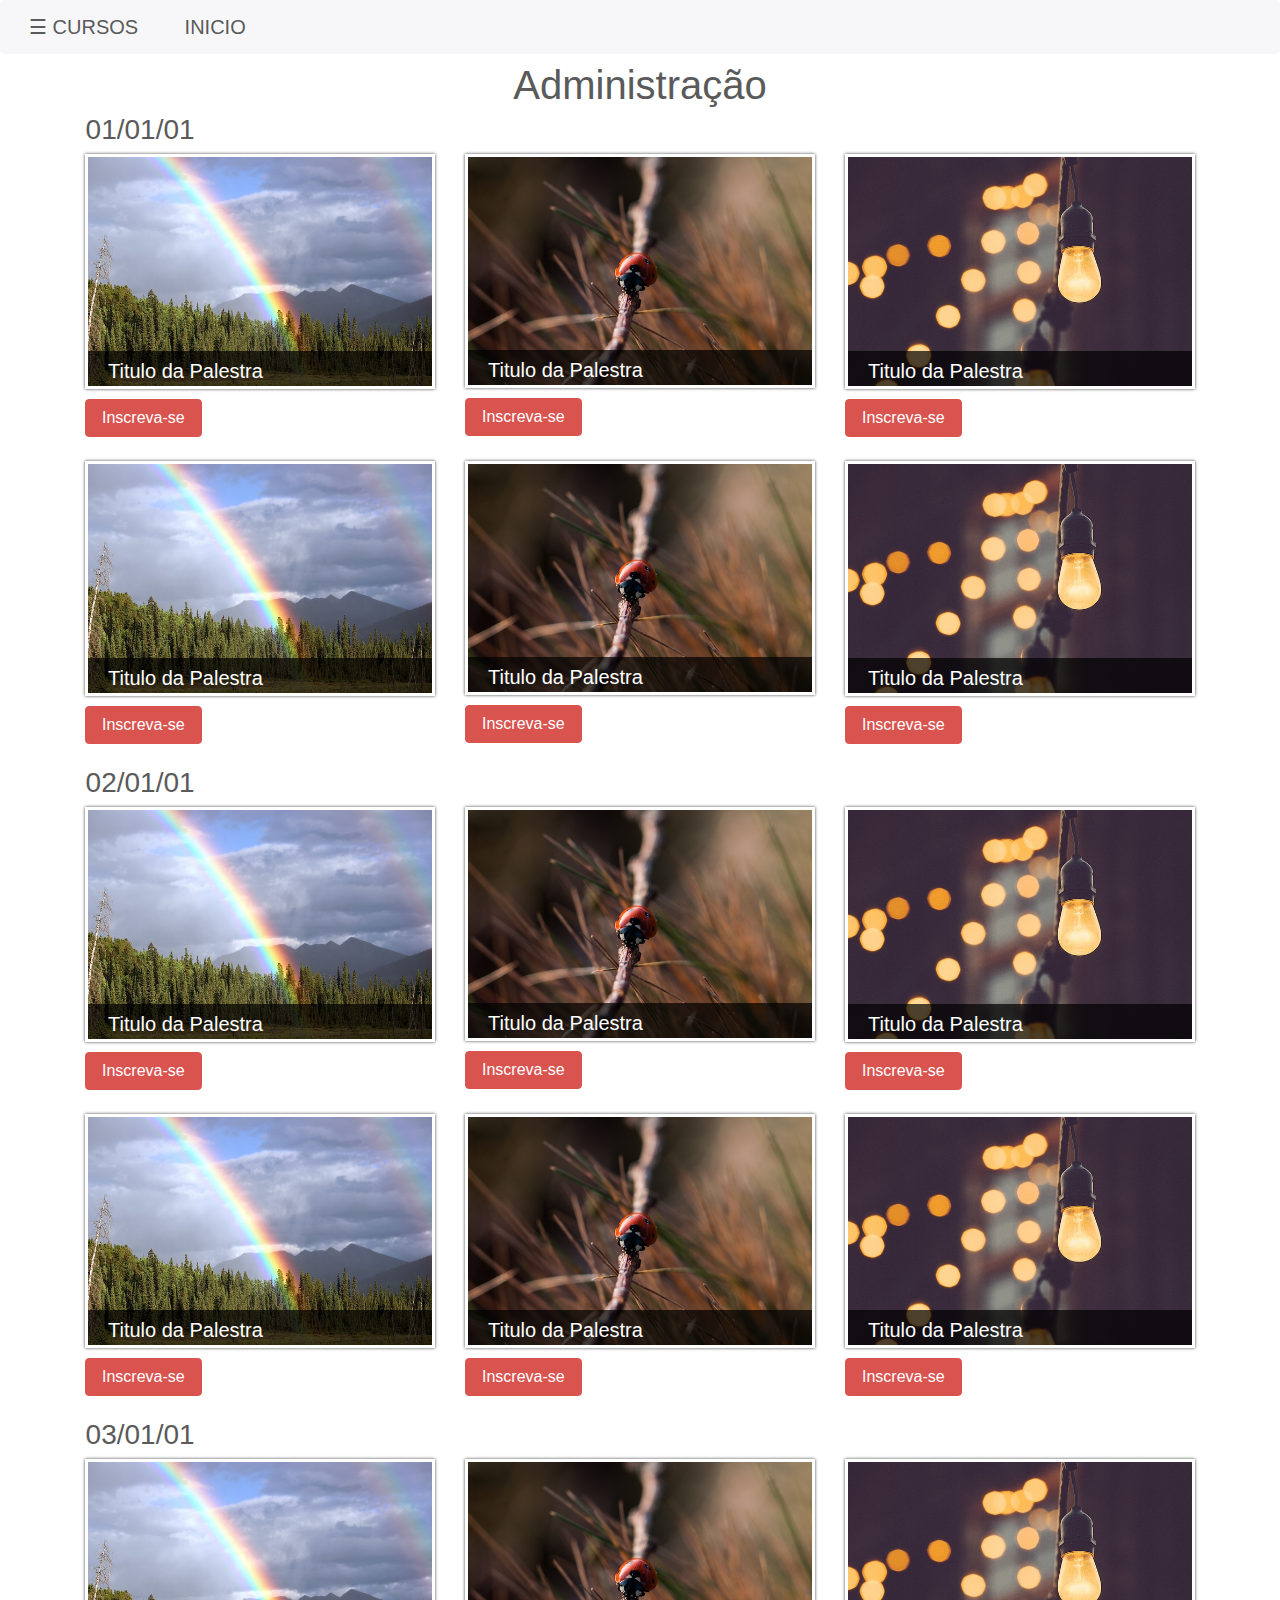
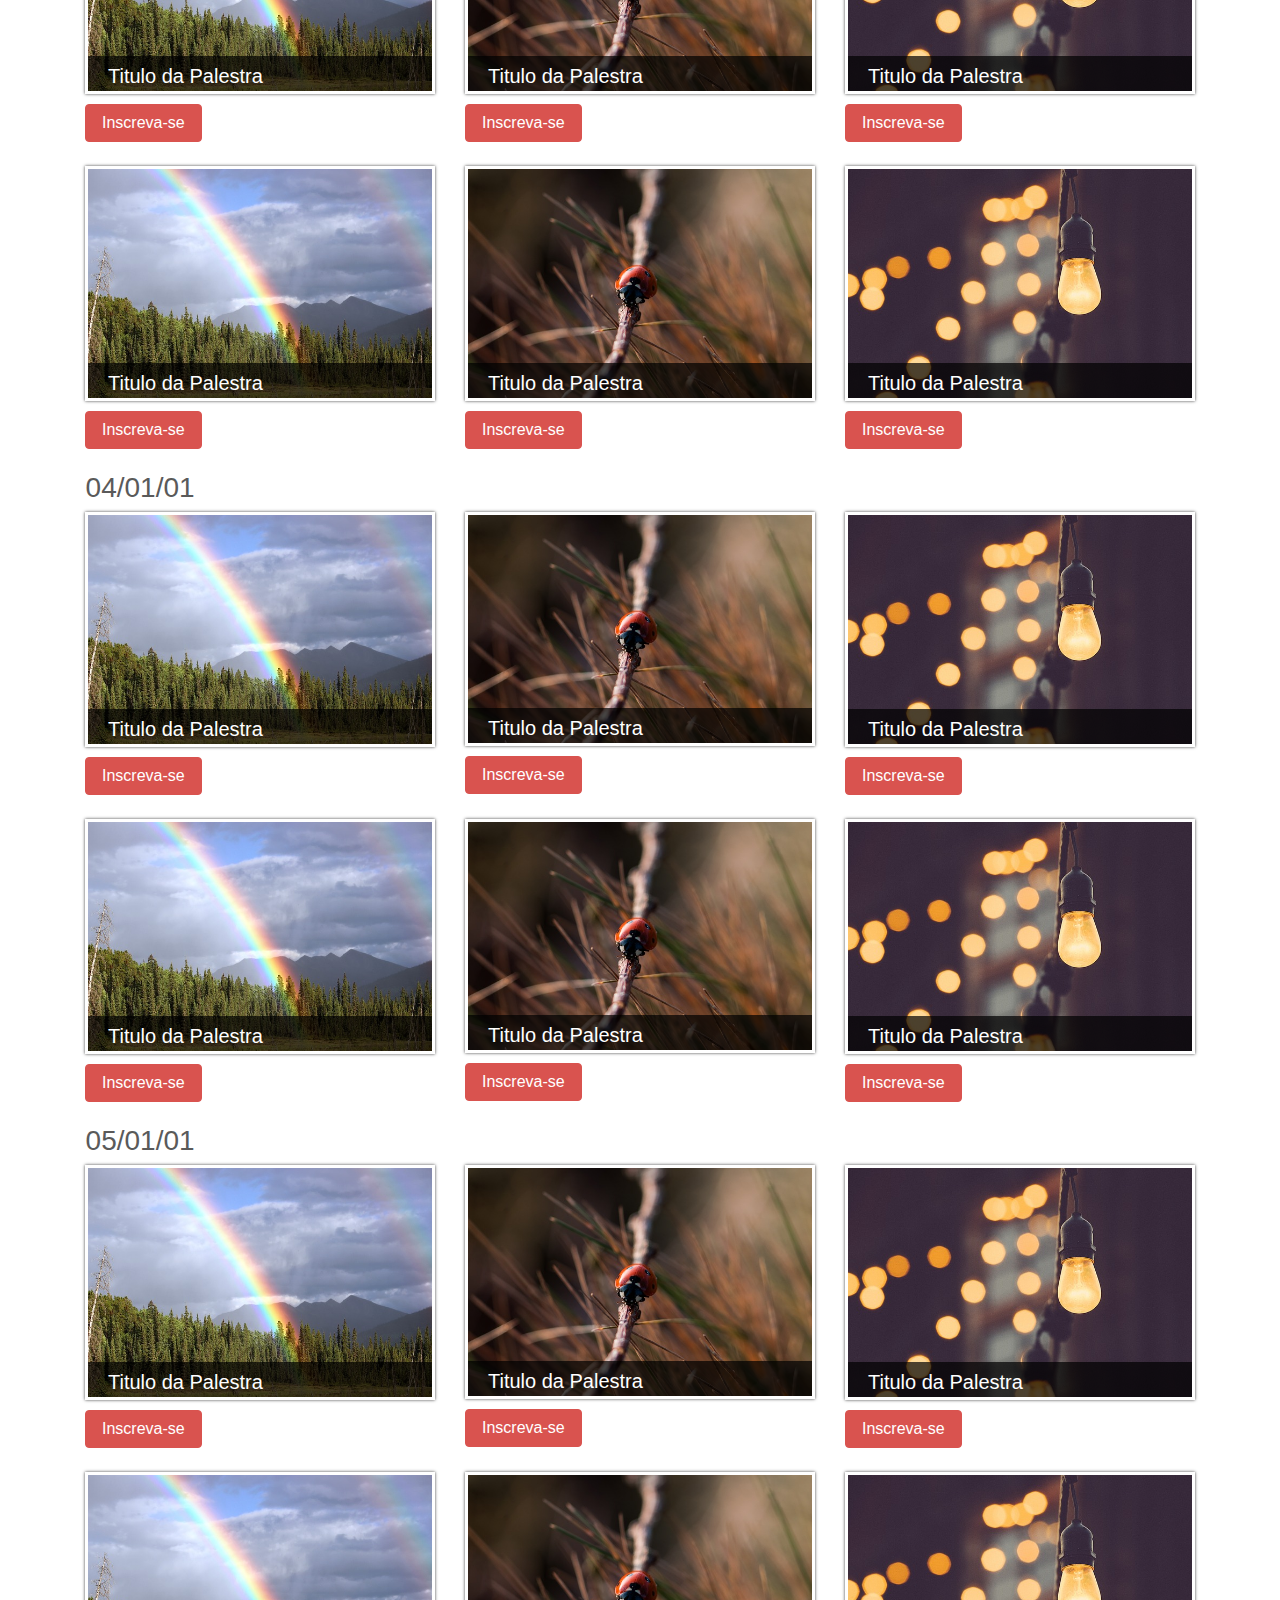
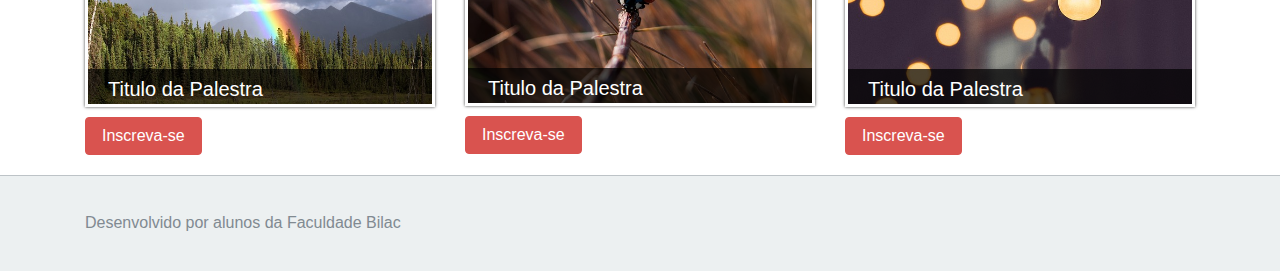
<file: adm.html>
<!Doctype html>
<html>
<!-- Head -->

<head>
    <meta charset="utf-8">
    <meta http-equiv="X-UA-Compatible" content="IE=edge">
    <meta name="viewport" content="width=device-width, initial-scale=1">
    <link rel="stylesheet" href="css/navbar.css">
    <link rel="stylesheet" href="css/bootstrap.min.css">
    <link rel="stylesheet" href="css/carousel.css">
    <link rel="stylesheet" href="css/hover.css">
    <link rel="stylesheet" href="css/footer.css">
    <script src="js/jquery.min.js"></script>
    <script src="js/bootstrap.min.js"></script>
    <title>Semana Acadêmica Bilac</title>
</head>
<!-- End Head -->
<!-- Body -->

<body>
    <!-- Navigation Bar -->
    <div class="pos-f-t">
        <div class="collapse" id="navbar-header">
            <div class="container-fluid bg-inverse p-a-1">
                <a href="ti.html">TI</a>
                <a href="marketing.html">Marketing</a>
                <a href="pedagogia.html">Pedagogia</a>
                <a href="rh.html">RH</a>
                <a href="adm.html">ADM</a>
                <a href="contabeis.html">Contábeis</a>
                <a href="financas.html">Finanças</a>
            </div>
        </div>
        <div class="navbar navbar-light bg-faded navbar-static-top">
            <button class="navbar-toggler" type="button" data-toggle="collapse" data-target="#navbar-header">
                &#9776; CURSOS
            </button>
            <a class="colorblack" href="index.html"><button class="navbar-toggler" type="button">INICIO</button></a>
        </div>
    </div>
    <!-- /Navigation Bar -->
    <!--Content-->
    <div class="container">
        <h1>Administração</h1>
        <div class="row">
            <h3>&nbsp;&nbsp;01/01/01</h3>
            <div class="col-md-4">
                <figure class="sab-figure">
                    <img src="img/img04.jpg">
                    <figcaption>
                        <p class="title-fig">Titulo da Palestra</p>
                        <p class="text-fig">Palestrante
                            <br> 01/01/01</p>
                    </figcaption>
                </figure>
                <button type="button" class="btn btn-danger">Inscreva-se</button>
            </div>
            <div class="col-md-4">
                <figure class="sab-figure">
                    <img src="img/img05.jpg">
                    <figcaption>
                        <p class="title-fig">Titulo da Palestra</p>
                        <p class="text-fig">Palestrante
                            <br> 01/01/01</p>
                    </figcaption>
                </figure>
                <button type="button" class="btn btn-danger">Inscreva-se</button>
            </div>
            <div class="col-md-4">
                <figure class="sab-figure">
                    <img src="img/img06.jpg">
                    <figcaption>
                        <p class="title-fig">Titulo da Palestra</p>
                        <p class="text-fig">Palestrante
                            <br> 01/01/01</p>
                    </figcaption>
                </figure>
                <button type="button" class="btn btn-danger">Inscreva-se</button>
            </div>
        </div>
        <br>
        <div class="row">
            <div class="col-md-4">
                <figure class="sab-figure">
                    <img src="img/img04.jpg">
                    <figcaption>
                        <p class="title-fig">Titulo da Palestra</p>
                        <p class="text-fig">Palestrante
                            <br> 01/01/01</p>
                    </figcaption>
                </figure>
                <button type="button" class="btn btn-danger">Inscreva-se</button>
            </div>
            <div class="col-md-4">
                <figure class="sab-figure">
                    <img src="img/img05.jpg">
                    <figcaption>
                        <p class="title-fig">Titulo da Palestra</p>
                        <p class="text-fig">Palestrante
                            <br> 01/01/01</p>
                    </figcaption>
                </figure>
                <button type="button" class="btn btn-danger">Inscreva-se</button>
            </div>
            <div class="col-md-4">
                <figure class="sab-figure">
                    <img src="img/img06.jpg">
                    <figcaption>
                        <p class="title-fig">Titulo da Palestra</p>
                        <p class="text-fig">Palestrante
                            <br> 01/01/01</p>
                    </figcaption>
                </figure>
                <button type="button" class="btn btn-danger">Inscreva-se</button>
            </div>
        </div>
        <br>
        <!--HU3-->
        <div class="row">
            <h3>&nbsp;&nbsp;02/01/01</h3>
            <div class="col-md-4">
                <figure class="sab-figure">
                    <img src="img/img04.jpg">
                    <figcaption>
                        <p class="title-fig">Titulo da Palestra</p>
                        <p class="text-fig">Palestrante
                            <br> 01/01/01</p>
                    </figcaption>
                </figure>
                <button type="button" class="btn btn-danger">Inscreva-se</button>
            </div>
            <div class="col-md-4">
                <figure class="sab-figure">
                    <img src="img/img05.jpg">
                    <figcaption>
                        <p class="title-fig">Titulo da Palestra</p>
                        <p class="text-fig">Palestrante
                            <br> 01/01/01</p>
                    </figcaption>
                </figure>
                <button type="button" class="btn btn-danger">Inscreva-se</button>
            </div>
            <div class="col-md-4">
                <figure class="sab-figure">
                    <img src="img/img06.jpg">
                    <figcaption>
                        <p class="title-fig">Titulo da Palestra</p>
                        <p class="text-fig">Palestrante
                            <br> 01/01/01</p>
                    </figcaption>
                </figure>
                <button type="button" class="btn btn-danger">Inscreva-se</button>
            </div>
        </div>
        <br>
        <div class="row">
            <div class="col-md-4">
                <figure class="sab-figure">
                    <img src="img/img04.jpg">
                    <figcaption>
                        <p class="title-fig">Titulo da Palestra</p>
                        <p class="text-fig">Palestrante
                            <br> 01/01/01</p>
                    </figcaption>
                </figure>
                <button type="button" class="btn btn-danger">Inscreva-se</button>
            </div>
            <div class="col-md-4">
                <figure class="sab-figure">
                    <img src="img/img05.jpg">
                    <figcaption>
                        <p class="title-fig">Titulo da Palestra</p>
                        <p class="text-fig">Palestrante
                            <br> 01/01/01</p>
                    </figcaption>
                </figure>
                <button type="button" class="btn btn-danger">Inscreva-se</button>
            </div>
            <div class="col-md-4">
                <figure class="sab-figure">
                    <img src="img/img06.jpg">
                    <figcaption>
                        <p class="title-fig">Titulo da Palestra</p>
                        <p class="text-fig">Palestrante
                            <br> 01/01/01</p>
                    </figcaption>
                </figure>
                <button type="button" class="btn btn-danger">Inscreva-se</button>
            </div>
        </div>
        <br>
        <!--HU3-->
        <div class="row">
            <h3>&nbsp;&nbsp;03/01/01</h3>
            <div class="col-md-4">
                <figure class="sab-figure">
                    <img src="img/img04.jpg">
                    <figcaption>
                        <p class="title-fig">Titulo da Palestra</p>
                        <p class="text-fig">Palestrante
                            <br> 01/01/01</p>
                    </figcaption>
                </figure>
                <button type="button" class="btn btn-danger">Inscreva-se</button>
            </div>
            <div class="col-md-4">
                <figure class="sab-figure">
                    <img src="img/img05.jpg">
                    <figcaption>
                        <p class="title-fig">Titulo da Palestra</p>
                        <p class="text-fig">Palestrante
                            <br> 01/01/01</p>
                    </figcaption>
                </figure>
                <button type="button" class="btn btn-danger">Inscreva-se</button>
            </div>
            <div class="col-md-4">
                <figure class="sab-figure">
                    <img src="img/img06.jpg">
                    <figcaption>
                        <p class="title-fig">Titulo da Palestra</p>
                        <p class="text-fig">Palestrante
                            <br> 01/01/01</p>
                    </figcaption>
                </figure>
                <button type="button" class="btn btn-danger">Inscreva-se</button>
            </div>
        </div>
        <br>
        <div class="row">
            <div class="col-md-4">
                <figure class="sab-figure">
                    <img src="img/img04.jpg">
                    <figcaption>
                        <p class="title-fig">Titulo da Palestra</p>
                        <p class="text-fig">Palestrante
                            <br> 01/01/01</p>
                    </figcaption>
                </figure>
                <button type="button" class="btn btn-danger">Inscreva-se</button>
            </div>
            <div class="col-md-4">
                <figure class="sab-figure">
                    <img src="img/img05.jpg">
                    <figcaption>
                        <p class="title-fig">Titulo da Palestra</p>
                        <p class="text-fig">Palestrante
                            <br> 01/01/01</p>
                    </figcaption>
                </figure>
                <button type="button" class="btn btn-danger">Inscreva-se</button>
            </div>
            <div class="col-md-4">
                <figure class="sab-figure">
                    <img src="img/img06.jpg">
                    <figcaption>
                        <p class="title-fig">Titulo da Palestra</p>
                        <p class="text-fig">Palestrante
                            <br> 01/01/01</p>
                    </figcaption>
                </figure>
                <button type="button" class="btn btn-danger">Inscreva-se</button>
            </div>
        </div>
        <br>
        <!--HU3-->
        <div class="row">
            <h3>&nbsp;&nbsp;04/01/01</h3>
            <div class="col-md-4">
                <figure class="sab-figure">
                    <img src="img/img04.jpg">
                    <figcaption>
                        <p class="title-fig">Titulo da Palestra</p>
                        <p class="text-fig">Palestrante
                            <br> 01/01/01</p>
                    </figcaption>
                </figure>
                <button type="button" class="btn btn-danger">Inscreva-se</button>
            </div>
            <div class="col-md-4">
                <figure class="sab-figure">
                    <img src="img/img05.jpg">
                    <figcaption>
                        <p class="title-fig">Titulo da Palestra</p>
                        <p class="text-fig">Palestrante
                            <br> 01/01/01</p>
                    </figcaption>
                </figure>
                <button type="button" class="btn btn-danger">Inscreva-se</button>
            </div>
            <div class="col-md-4">
                <figure class="sab-figure">
                    <img src="img/img06.jpg">
                    <figcaption>
                        <p class="title-fig">Titulo da Palestra</p>
                        <p class="text-fig">Palestrante
                            <br> 01/01/01</p>
                    </figcaption>
                </figure>
                <button type="button" class="btn btn-danger">Inscreva-se</button>
            </div>
        </div>
        <br>
        <div class="row">
            <div class="col-md-4">
                <figure class="sab-figure">
                    <img src="img/img04.jpg">
                    <figcaption>
                        <p class="title-fig">Titulo da Palestra</p>
                        <p class="text-fig">Palestrante
                            <br> 01/01/01</p>
                    </figcaption>
                </figure>
                <button type="button" class="btn btn-danger">Inscreva-se</button>
            </div>
            <div class="col-md-4">
                <figure class="sab-figure">
                    <img src="img/img05.jpg">
                    <figcaption>
                        <p class="title-fig">Titulo da Palestra</p>
                        <p class="text-fig">Palestrante
                            <br> 01/01/01</p>
                    </figcaption>
                </figure>
                <button type="button" class="btn btn-danger">Inscreva-se</button>
            </div>
            <div class="col-md-4">
                <figure class="sab-figure">
                    <img src="img/img06.jpg">
                    <figcaption>
                        <p class="title-fig">Titulo da Palestra</p>
                        <p class="text-fig">Palestrante
                            <br> 01/01/01</p>
                    </figcaption>
                </figure>
                <button type="button" class="btn btn-danger">Inscreva-se</button>
            </div>
        </div>
        <br>
        <!--HU3-->
        <div class="row">
            <h3>&nbsp;&nbsp;05/01/01</h3>
            <div class="col-md-4">
                <figure class="sab-figure">
                    <img src="img/img04.jpg">
                    <figcaption>
                        <p class="title-fig">Titulo da Palestra</p>
                        <p class="text-fig">Palestrante
                            <br> 01/01/01</p>
                    </figcaption>
                </figure>
                <button type="button" class="btn btn-danger">Inscreva-se</button>
            </div>
            <div class="col-md-4">
                <figure class="sab-figure">
                    <img src="img/img05.jpg">
                    <figcaption>
                        <p class="title-fig">Titulo da Palestra</p>
                        <p class="text-fig">Palestrante
                            <br> 01/01/01</p>
                    </figcaption>
                </figure>
                <button type="button" class="btn btn-danger">Inscreva-se</button>
            </div>
            <div class="col-md-4">
                <figure class="sab-figure">
                    <img src="img/img06.jpg">
                    <figcaption>
                        <p class="title-fig">Titulo da Palestra</p>
                        <p class="text-fig">Palestrante
                            <br> 01/01/01</p>
                    </figcaption>
                </figure>
                <button type="button" class="btn btn-danger">Inscreva-se</button>
            </div>
        </div>
        <br>
        <div class="row">
            <div class="col-md-4">
                <figure class="sab-figure">
                    <img src="img/img04.jpg">
                    <figcaption>
                        <p class="title-fig">Titulo da Palestra</p>
                        <p class="text-fig">Palestrante
                            <br> 01/01/01</p>
                    </figcaption>
                </figure>
                <button type="button" class="btn btn-danger">Inscreva-se</button>
            </div>
            <div class="col-md-4">
                <figure class="sab-figure">
                    <img src="img/img05.jpg">
                    <figcaption>
                        <p class="title-fig">Titulo da Palestra</p>
                        <p class="text-fig">Palestrante
                            <br> 01/01/01</p>
                    </figcaption>
                </figure>
                <button type="button" class="btn btn-danger">Inscreva-se</button>
            </div>
            <div class="col-md-4">
                <figure class="sab-figure">
                    <img src="img/img06.jpg">
                    <figcaption>
                        <p class="title-fig">Titulo da Palestra</p>
                        <p class="text-fig">Palestrante
                            <br> 01/01/01</p>
                    </figcaption>
                </figure>
                <button type="button" class="btn btn-danger">Inscreva-se</button>
            </div>
        </div>
    </div>
    <footer class="footer">
        <div class="container">
            <p class="text-muted">Desenvolvido por alunos da Faculdade Bilac</p>
        </div>
    </footer>
</body>
<!-- /Body -->

</html>
</file>
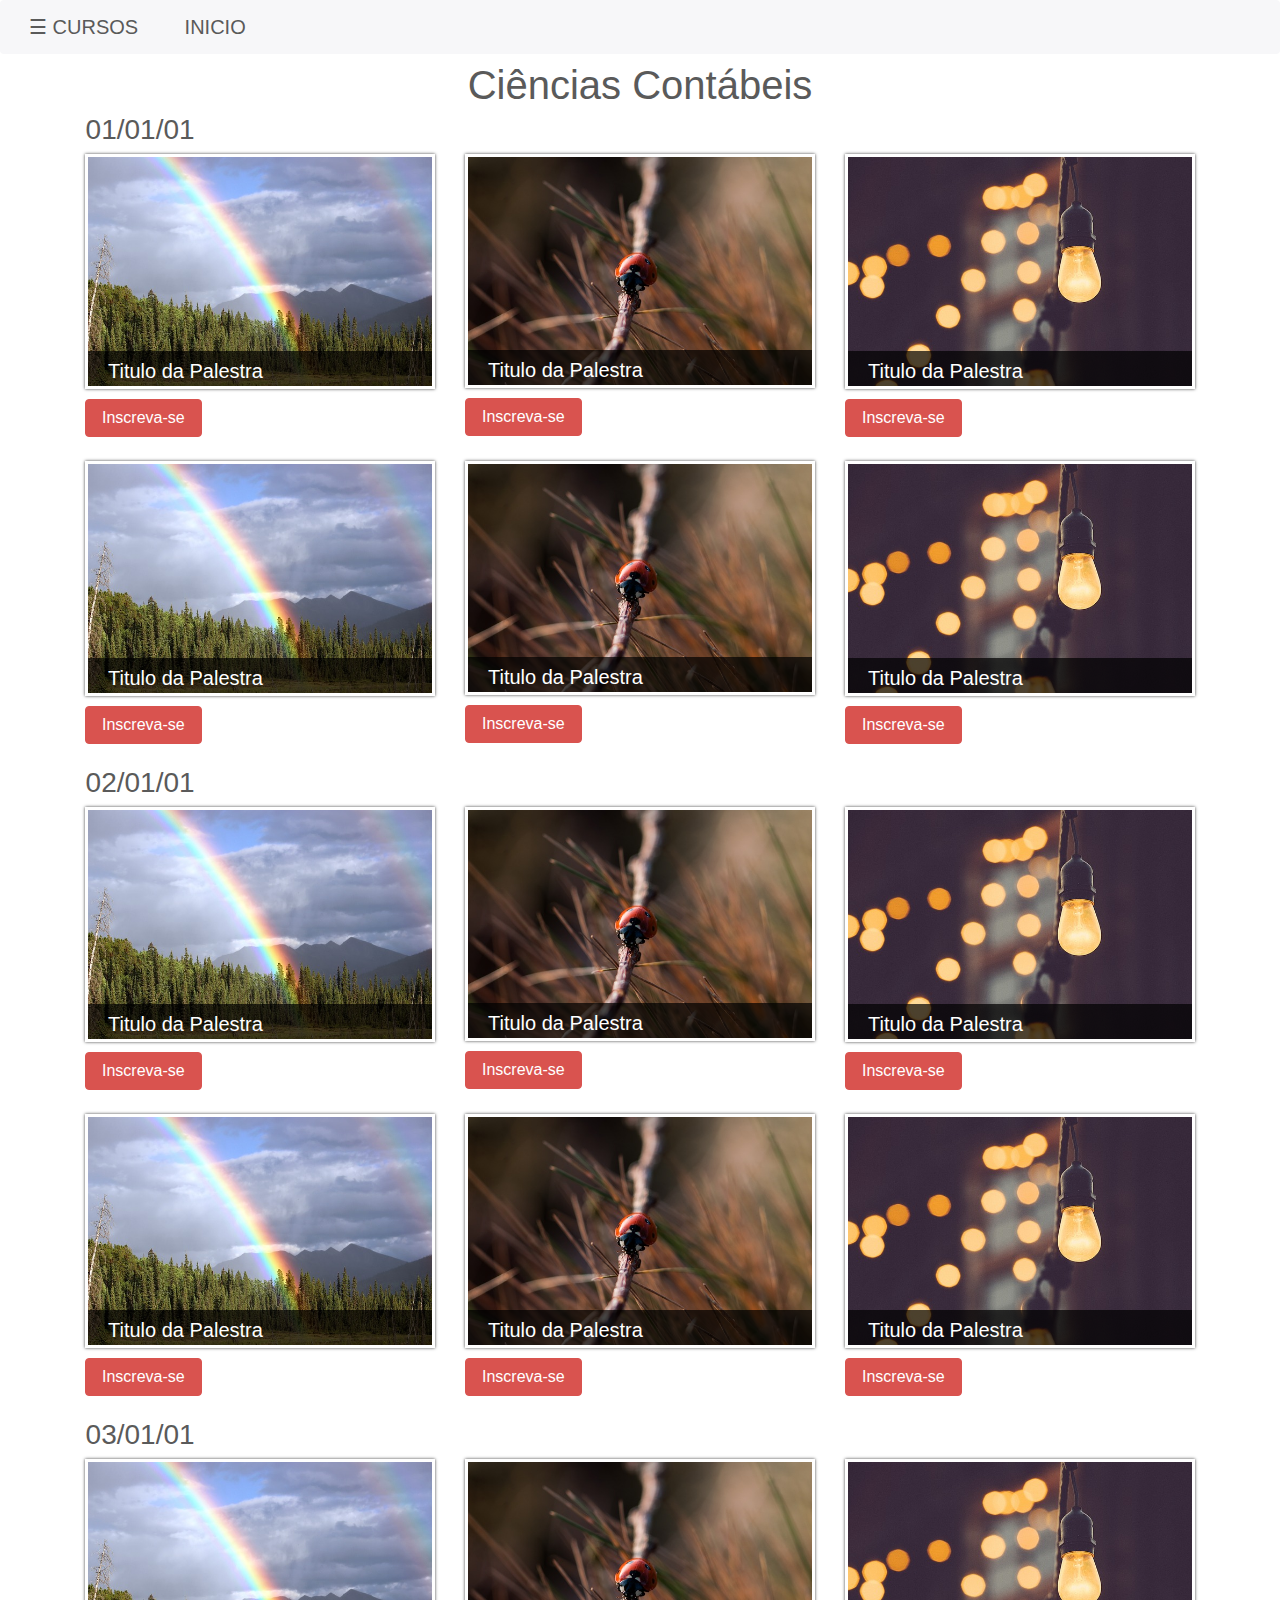
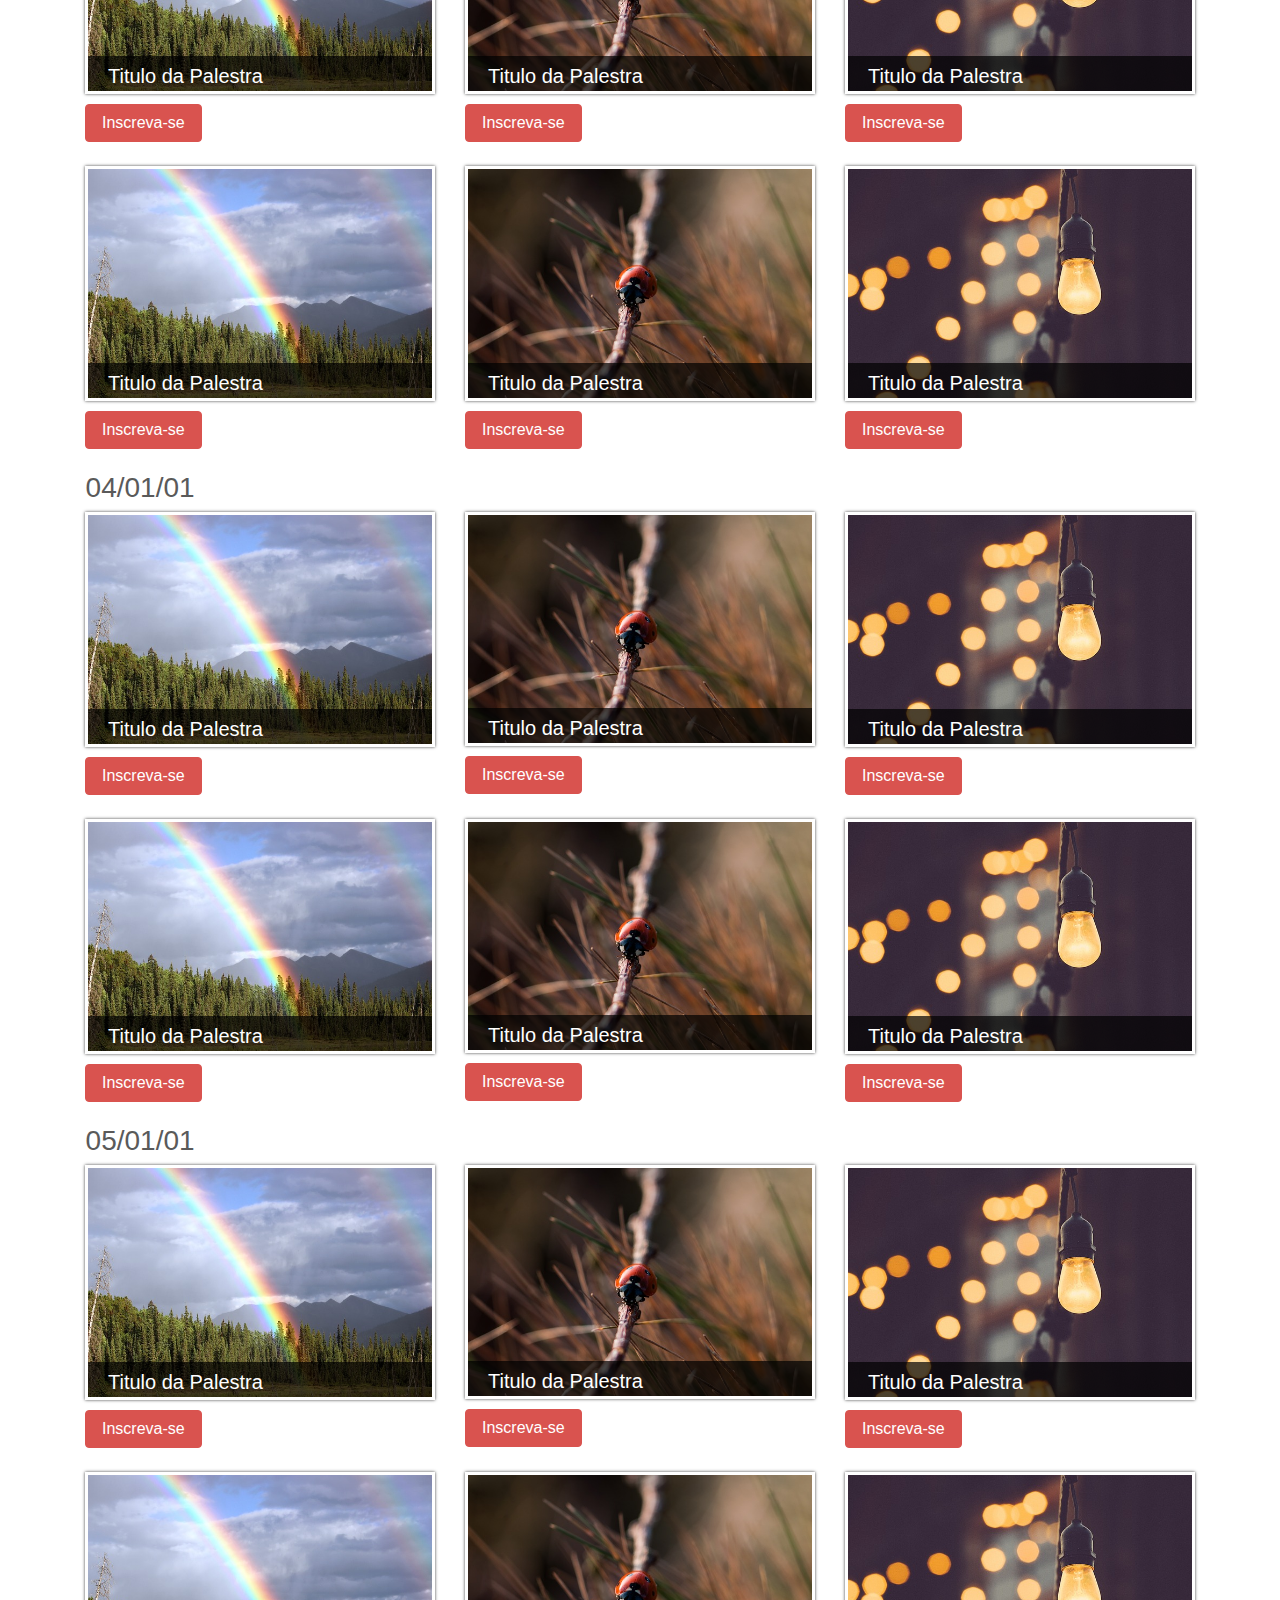
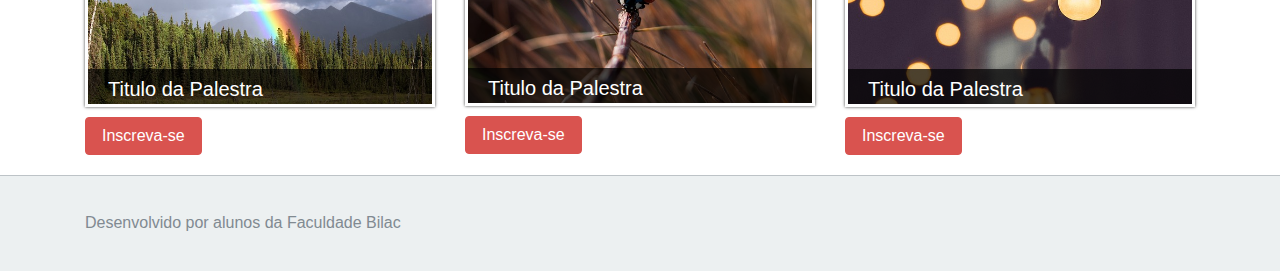
<file: contabeis.html>
<!Doctype html>
<html>
<!-- Head -->

<head>
    <meta charset="utf-8">
    <meta http-equiv="X-UA-Compatible" content="IE=edge">
    <meta name="viewport" content="width=device-width, initial-scale=1">
    <link rel="stylesheet" href="css/navbar.css">
    <link rel="stylesheet" href="css/bootstrap.min.css">
    <link rel="stylesheet" href="css/carousel.css">
    <link rel="stylesheet" href="css/hover.css">
    <link rel="stylesheet" href="css/footer.css">
    <script src="js/jquery.min.js"></script>
    <script src="js/bootstrap.min.js"></script>
    <title>Semana Acadêmica Bilac</title>
</head>
<!-- End Head -->
<!-- Body -->

<body>
    <!-- Navigation Bar -->
    <div class="pos-f-t">
        <div class="collapse" id="navbar-header">
            <div class="container-fluid bg-inverse p-a-1">
                <a href="ti.html">TI</a>
                <a href="marketing.html">Marketing</a>
                <a href="pedagogia.html">Pedagogia</a>
                <a href="rh.html">RH</a>
                <a href="adm.html">ADM</a>
                <a href="contabeis.html">Contábeis</a>
                <a href="financas.html">Finanças</a>
            </div>
        </div>
        <div class="navbar navbar-light bg-faded navbar-static-top">
            <button class="navbar-toggler" type="button" data-toggle="collapse" data-target="#navbar-header">
                &#9776; CURSOS
            </button>
            <a class="colorblack" href="index.html"><button class="navbar-toggler" type="button">INICIO</button></a>
        </div>
    </div>
    <!-- /Navigation Bar -->
    <!--Content-->
    <div class="container">
        <h1>Ciências Contábeis</h1>
        <div class="row">
            <h3>&nbsp;&nbsp;01/01/01</h3>
            <div class="col-md-4">
                <figure class="sab-figure">
                    <img src="img/img04.jpg">
                    <figcaption>
                        <p class="title-fig">Titulo da Palestra</p>
                        <p class="text-fig">Palestrante
                            <br> 01/01/01</p>
                    </figcaption>
                </figure>
                <button type="button" class="btn btn-danger">Inscreva-se</button>
            </div>
            <div class="col-md-4">
                <figure class="sab-figure">
                    <img src="img/img05.jpg">
                    <figcaption>
                        <p class="title-fig">Titulo da Palestra</p>
                        <p class="text-fig">Palestrante
                            <br> 01/01/01</p>
                    </figcaption>
                </figure>
                <button type="button" class="btn btn-danger">Inscreva-se</button>
            </div>
            <div class="col-md-4">
                <figure class="sab-figure">
                    <img src="img/img06.jpg">
                    <figcaption>
                        <p class="title-fig">Titulo da Palestra</p>
                        <p class="text-fig">Palestrante
                            <br> 01/01/01</p>
                    </figcaption>
                </figure>
                <button type="button" class="btn btn-danger">Inscreva-se</button>
            </div>
        </div>
        <br>
        <div class="row">
            <div class="col-md-4">
                <figure class="sab-figure">
                    <img src="img/img04.jpg">
                    <figcaption>
                        <p class="title-fig">Titulo da Palestra</p>
                        <p class="text-fig">Palestrante
                            <br> 01/01/01</p>
                    </figcaption>
                </figure>
                <button type="button" class="btn btn-danger">Inscreva-se</button>
            </div>
            <div class="col-md-4">
                <figure class="sab-figure">
                    <img src="img/img05.jpg">
                    <figcaption>
                        <p class="title-fig">Titulo da Palestra</p>
                        <p class="text-fig">Palestrante
                            <br> 01/01/01</p>
                    </figcaption>
                </figure>
                <button type="button" class="btn btn-danger">Inscreva-se</button>
            </div>
            <div class="col-md-4">
                <figure class="sab-figure">
                    <img src="img/img06.jpg">
                    <figcaption>
                        <p class="title-fig">Titulo da Palestra</p>
                        <p class="text-fig">Palestrante
                            <br> 01/01/01</p>
                    </figcaption>
                </figure>
                <button type="button" class="btn btn-danger">Inscreva-se</button>
            </div>
        </div>
        <br>
        <!--HU3-->
        <div class="row">
            <h3>&nbsp;&nbsp;02/01/01</h3>
            <div class="col-md-4">
                <figure class="sab-figure">
                    <img src="img/img04.jpg">
                    <figcaption>
                        <p class="title-fig">Titulo da Palestra</p>
                        <p class="text-fig">Palestrante
                            <br> 01/01/01</p>
                    </figcaption>
                </figure>
                <button type="button" class="btn btn-danger">Inscreva-se</button>
            </div>
            <div class="col-md-4">
                <figure class="sab-figure">
                    <img src="img/img05.jpg">
                    <figcaption>
                        <p class="title-fig">Titulo da Palestra</p>
                        <p class="text-fig">Palestrante
                            <br> 01/01/01</p>
                    </figcaption>
                </figure>
                <button type="button" class="btn btn-danger">Inscreva-se</button>
            </div>
            <div class="col-md-4">
                <figure class="sab-figure">
                    <img src="img/img06.jpg">
                    <figcaption>
                        <p class="title-fig">Titulo da Palestra</p>
                        <p class="text-fig">Palestrante
                            <br> 01/01/01</p>
                    </figcaption>
                </figure>
                <button type="button" class="btn btn-danger">Inscreva-se</button>
            </div>
        </div>
        <br>
        <div class="row">
            <div class="col-md-4">
                <figure class="sab-figure">
                    <img src="img/img04.jpg">
                    <figcaption>
                        <p class="title-fig">Titulo da Palestra</p>
                        <p class="text-fig">Palestrante
                            <br> 01/01/01</p>
                    </figcaption>
                </figure>
                <button type="button" class="btn btn-danger">Inscreva-se</button>
            </div>
            <div class="col-md-4">
                <figure class="sab-figure">
                    <img src="img/img05.jpg">
                    <figcaption>
                        <p class="title-fig">Titulo da Palestra</p>
                        <p class="text-fig">Palestrante
                            <br> 01/01/01</p>
                    </figcaption>
                </figure>
                <button type="button" class="btn btn-danger">Inscreva-se</button>
            </div>
            <div class="col-md-4">
                <figure class="sab-figure">
                    <img src="img/img06.jpg">
                    <figcaption>
                        <p class="title-fig">Titulo da Palestra</p>
                        <p class="text-fig">Palestrante
                            <br> 01/01/01</p>
                    </figcaption>
                </figure>
                <button type="button" class="btn btn-danger">Inscreva-se</button>
            </div>
        </div>
        <br>
        <!--HU3-->
        <div class="row">
            <h3>&nbsp;&nbsp;03/01/01</h3>
            <div class="col-md-4">
                <figure class="sab-figure">
                    <img src="img/img04.jpg">
                    <figcaption>
                        <p class="title-fig">Titulo da Palestra</p>
                        <p class="text-fig">Palestrante
                            <br> 01/01/01</p>
                    </figcaption>
                </figure>
                <button type="button" class="btn btn-danger">Inscreva-se</button>
            </div>
            <div class="col-md-4">
                <figure class="sab-figure">
                    <img src="img/img05.jpg">
                    <figcaption>
                        <p class="title-fig">Titulo da Palestra</p>
                        <p class="text-fig">Palestrante
                            <br> 01/01/01</p>
                    </figcaption>
                </figure>
                <button type="button" class="btn btn-danger">Inscreva-se</button>
            </div>
            <div class="col-md-4">
                <figure class="sab-figure">
                    <img src="img/img06.jpg">
                    <figcaption>
                        <p class="title-fig">Titulo da Palestra</p>
                        <p class="text-fig">Palestrante
                            <br> 01/01/01</p>
                    </figcaption>
                </figure>
                <button type="button" class="btn btn-danger">Inscreva-se</button>
            </div>
        </div>
        <br>
        <div class="row">
            <div class="col-md-4">
                <figure class="sab-figure">
                    <img src="img/img04.jpg">
                    <figcaption>
                        <p class="title-fig">Titulo da Palestra</p>
                        <p class="text-fig">Palestrante
                            <br> 01/01/01</p>
                    </figcaption>
                </figure>
                <button type="button" class="btn btn-danger">Inscreva-se</button>
            </div>
            <div class="col-md-4">
                <figure class="sab-figure">
                    <img src="img/img05.jpg">
                    <figcaption>
                        <p class="title-fig">Titulo da Palestra</p>
                        <p class="text-fig">Palestrante
                            <br> 01/01/01</p>
                    </figcaption>
                </figure>
                <button type="button" class="btn btn-danger">Inscreva-se</button>
            </div>
            <div class="col-md-4">
                <figure class="sab-figure">
                    <img src="img/img06.jpg">
                    <figcaption>
                        <p class="title-fig">Titulo da Palestra</p>
                        <p class="text-fig">Palestrante
                            <br> 01/01/01</p>
                    </figcaption>
                </figure>
                <button type="button" class="btn btn-danger">Inscreva-se</button>
            </div>
        </div>
        <br>
        <!--HU3-->
        <div class="row">
            <h3>&nbsp;&nbsp;04/01/01</h3>
            <div class="col-md-4">
                <figure class="sab-figure">
                    <img src="img/img04.jpg">
                    <figcaption>
                        <p class="title-fig">Titulo da Palestra</p>
                        <p class="text-fig">Palestrante
                            <br> 01/01/01</p>
                    </figcaption>
                </figure>
                <button type="button" class="btn btn-danger">Inscreva-se</button>
            </div>
            <div class="col-md-4">
                <figure class="sab-figure">
                    <img src="img/img05.jpg">
                    <figcaption>
                        <p class="title-fig">Titulo da Palestra</p>
                        <p class="text-fig">Palestrante
                            <br> 01/01/01</p>
                    </figcaption>
                </figure>
                <button type="button" class="btn btn-danger">Inscreva-se</button>
            </div>
            <div class="col-md-4">
                <figure class="sab-figure">
                    <img src="img/img06.jpg">
                    <figcaption>
                        <p class="title-fig">Titulo da Palestra</p>
                        <p class="text-fig">Palestrante
                            <br> 01/01/01</p>
                    </figcaption>
                </figure>
                <button type="button" class="btn btn-danger">Inscreva-se</button>
            </div>
        </div>
        <br>
        <div class="row">
            <div class="col-md-4">
                <figure class="sab-figure">
                    <img src="img/img04.jpg">
                    <figcaption>
                        <p class="title-fig">Titulo da Palestra</p>
                        <p class="text-fig">Palestrante
                            <br> 01/01/01</p>
                    </figcaption>
                </figure>
                <button type="button" class="btn btn-danger">Inscreva-se</button>
            </div>
            <div class="col-md-4">
                <figure class="sab-figure">
                    <img src="img/img05.jpg">
                    <figcaption>
                        <p class="title-fig">Titulo da Palestra</p>
                        <p class="text-fig">Palestrante
                            <br> 01/01/01</p>
                    </figcaption>
                </figure>
                <button type="button" class="btn btn-danger">Inscreva-se</button>
            </div>
            <div class="col-md-4">
                <figure class="sab-figure">
                    <img src="img/img06.jpg">
                    <figcaption>
                        <p class="title-fig">Titulo da Palestra</p>
                        <p class="text-fig">Palestrante
                            <br> 01/01/01</p>
                    </figcaption>
                </figure>
                <button type="button" class="btn btn-danger">Inscreva-se</button>
            </div>
        </div>
        <br>
        <!--HU3-->
        <div class="row">
            <h3>&nbsp;&nbsp;05/01/01</h3>
            <div class="col-md-4">
                <figure class="sab-figure">
                    <img src="img/img04.jpg">
                    <figcaption>
                        <p class="title-fig">Titulo da Palestra</p>
                        <p class="text-fig">Palestrante
                            <br> 01/01/01</p>
                    </figcaption>
                </figure>
                <button type="button" class="btn btn-danger">Inscreva-se</button>
            </div>
            <div class="col-md-4">
                <figure class="sab-figure">
                    <img src="img/img05.jpg">
                    <figcaption>
                        <p class="title-fig">Titulo da Palestra</p>
                        <p class="text-fig">Palestrante
                            <br> 01/01/01</p>
                    </figcaption>
                </figure>
                <button type="button" class="btn btn-danger">Inscreva-se</button>
            </div>
            <div class="col-md-4">
                <figure class="sab-figure">
                    <img src="img/img06.jpg">
                    <figcaption>
                        <p class="title-fig">Titulo da Palestra</p>
                        <p class="text-fig">Palestrante
                            <br> 01/01/01</p>
                    </figcaption>
                </figure>
                <button type="button" class="btn btn-danger">Inscreva-se</button>
            </div>
        </div>
        <br>
        <div class="row">
            <div class="col-md-4">
                <figure class="sab-figure">
                    <img src="img/img04.jpg">
                    <figcaption>
                        <p class="title-fig">Titulo da Palestra</p>
                        <p class="text-fig">Palestrante
                            <br> 01/01/01</p>
                    </figcaption>
                </figure>
                <button type="button" class="btn btn-danger">Inscreva-se</button>
            </div>
            <div class="col-md-4">
                <figure class="sab-figure">
                    <img src="img/img05.jpg">
                    <figcaption>
                        <p class="title-fig">Titulo da Palestra</p>
                        <p class="text-fig">Palestrante
                            <br> 01/01/01</p>
                    </figcaption>
                </figure>
                <button type="button" class="btn btn-danger">Inscreva-se</button>
            </div>
            <div class="col-md-4">
                <figure class="sab-figure">
                    <img src="img/img06.jpg">
                    <figcaption>
                        <p class="title-fig">Titulo da Palestra</p>
                        <p class="text-fig">Palestrante
                            <br> 01/01/01</p>
                    </figcaption>
                </figure>
                <button type="button" class="btn btn-danger">Inscreva-se</button>
            </div>
        </div>
    </div>
    <footer class="footer">
        <div class="container">
            <p class="text-muted">Desenvolvido por alunos da Faculdade Bilac</p>
        </div>
    </footer>
</body>
<!-- /Body -->

</html>
</file>
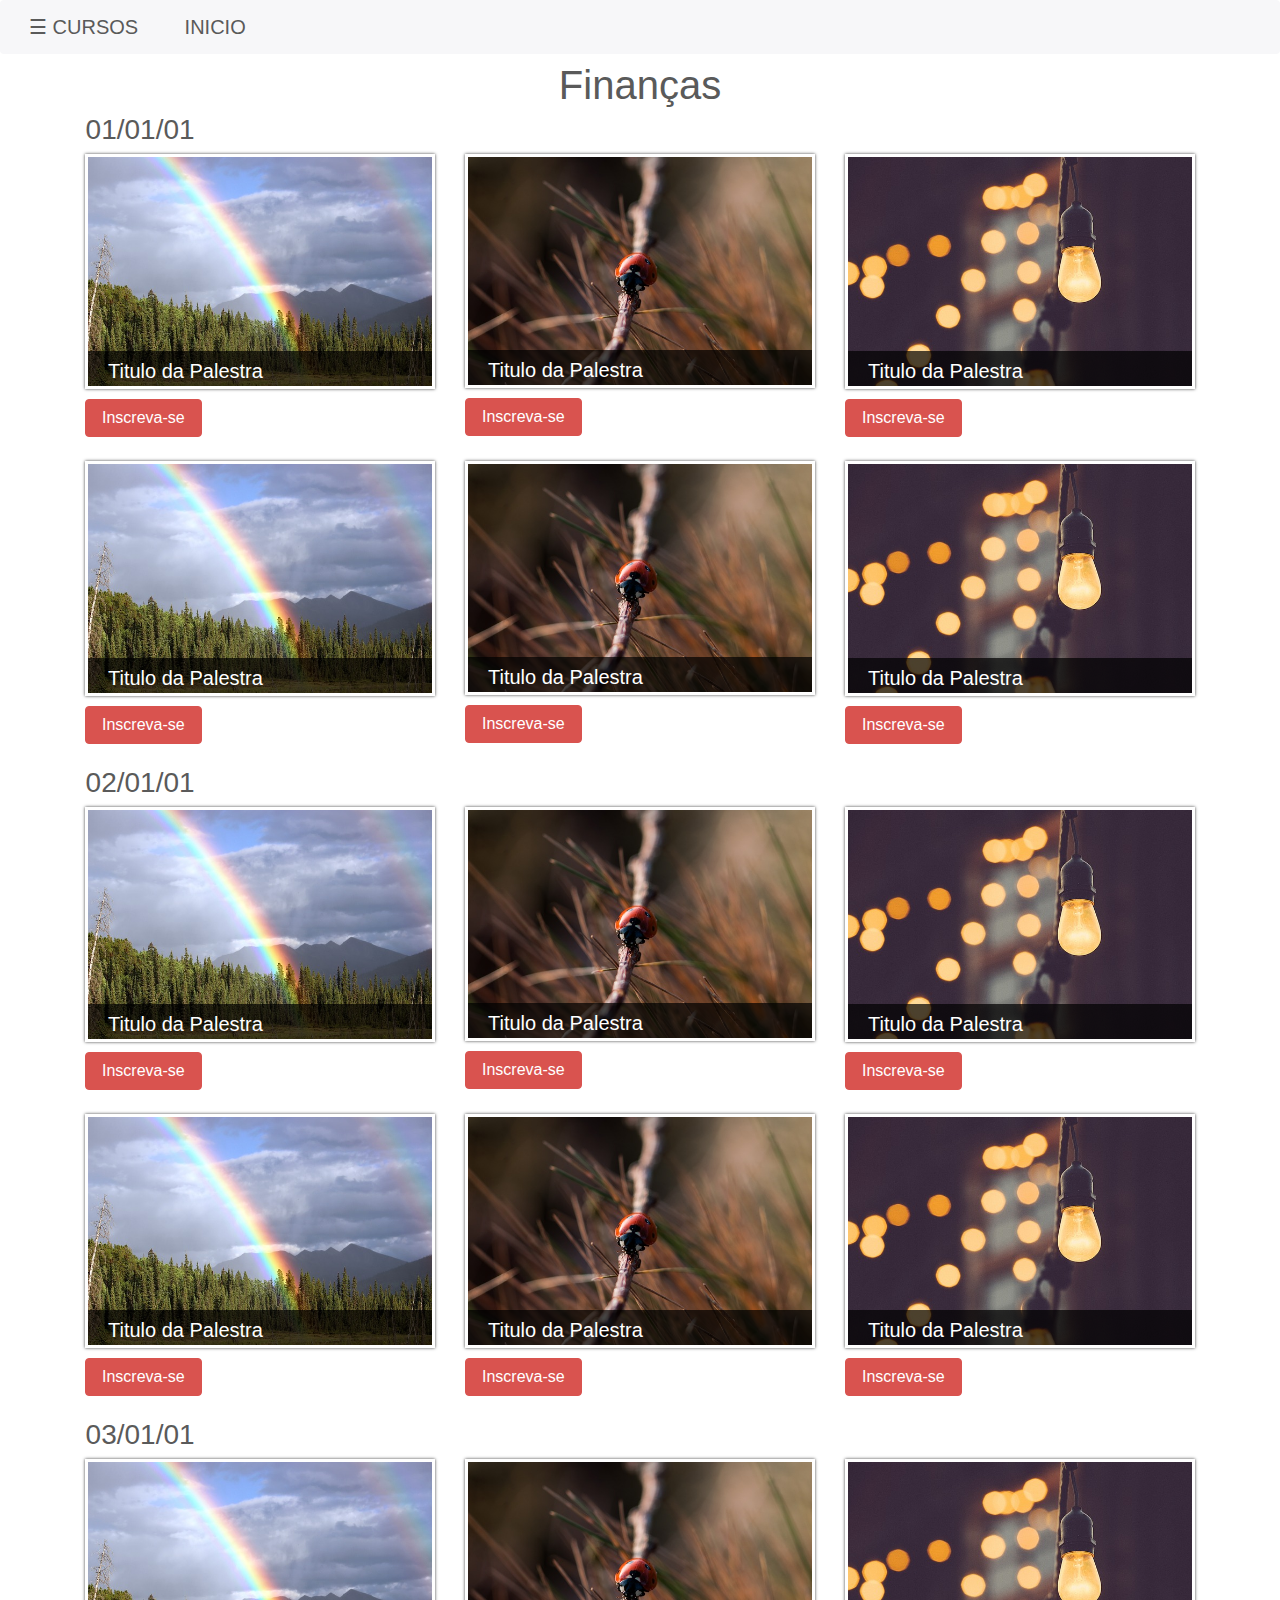
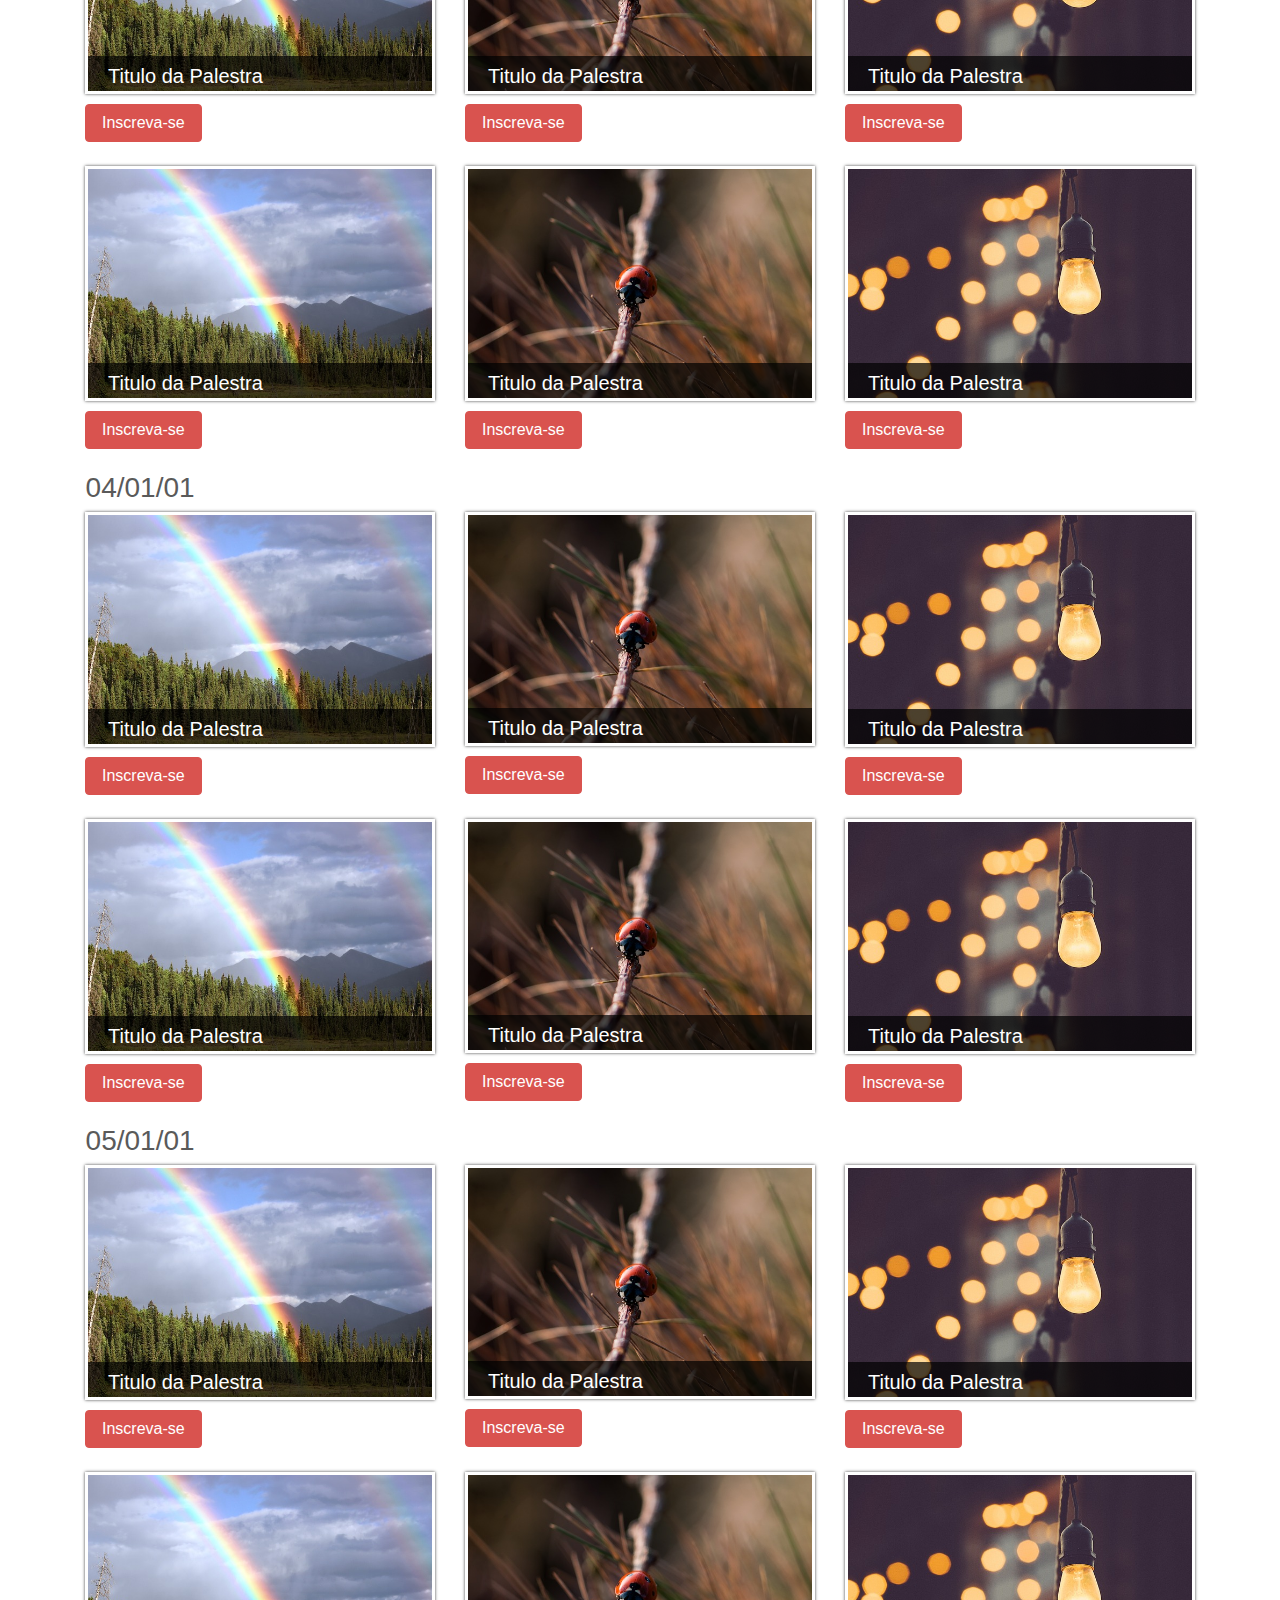
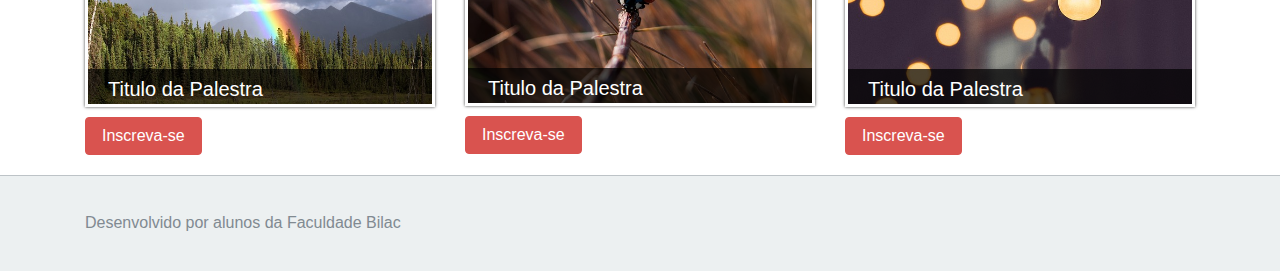
<file: financas.html>
<!Doctype html>
<html>
<!-- Head -->

<head>
    <meta charset="utf-8">
    <meta http-equiv="X-UA-Compatible" content="IE=edge">
    <meta name="viewport" content="width=device-width, initial-scale=1">
    <link rel="stylesheet" href="css/navbar.css">
    <link rel="stylesheet" href="css/bootstrap.min.css">
    <link rel="stylesheet" href="css/carousel.css">
    <link rel="stylesheet" href="css/hover.css">
    <link rel="stylesheet" href="css/footer.css">
    <script src="js/jquery.min.js"></script>
    <script src="js/bootstrap.min.js"></script>
    <title>Semana Acadêmica Bilac</title>
</head>
<!-- End Head -->
<!-- Body -->

<body>
    <!-- Navigation Bar -->
    <div class="pos-f-t">
        <div class="collapse" id="navbar-header">
            <div class="container-fluid bg-inverse p-a-1">
                <a href="ti.html">TI</a>
                <a href="marketing.html">Marketing</a>
                <a href="pedagogia.html">Pedagogia</a>
                <a href="rh.html">RH</a>
                <a href="adm.html">ADM</a>
                <a href="contabeis.html">Contábeis</a>
                <a href="financas.html">Finanças</a>
            </div>
        </div>
        <div class="navbar navbar-light bg-faded navbar-static-top">
            <button class="navbar-toggler" type="button" data-toggle="collapse" data-target="#navbar-header">
                &#9776; CURSOS
            </button>
            <a class="colorblack" href="index.html"><button class="navbar-toggler" type="button">INICIO</button></a>
        </div>
    </div>
    <!-- /Navigation Bar -->
    <!--Content-->
    <div class="container">
        <h1>Finanças</h1>
        <div class="row">
            <h3>&nbsp;&nbsp;01/01/01</h3>
            <div class="col-md-4">
                <figure class="sab-figure">
                    <img src="img/img04.jpg">
                    <figcaption>
                        <p class="title-fig">Titulo da Palestra</p>
                        <p class="text-fig">Palestrante
                            <br> 01/01/01</p>
                    </figcaption>
                </figure>
                <button type="button" class="btn btn-danger">Inscreva-se</button>
            </div>
            <div class="col-md-4">
                <figure class="sab-figure">
                    <img src="img/img05.jpg">
                    <figcaption>
                        <p class="title-fig">Titulo da Palestra</p>
                        <p class="text-fig">Palestrante
                            <br> 01/01/01</p>
                    </figcaption>
                </figure>
                <button type="button" class="btn btn-danger">Inscreva-se</button>
            </div>
            <div class="col-md-4">
                <figure class="sab-figure">
                    <img src="img/img06.jpg">
                    <figcaption>
                        <p class="title-fig">Titulo da Palestra</p>
                        <p class="text-fig">Palestrante
                            <br> 01/01/01</p>
                    </figcaption>
                </figure>
                <button type="button" class="btn btn-danger">Inscreva-se</button>
            </div>
        </div>
        <br>
        <div class="row">
            <div class="col-md-4">
                <figure class="sab-figure">
                    <img src="img/img04.jpg">
                    <figcaption>
                        <p class="title-fig">Titulo da Palestra</p>
                        <p class="text-fig">Palestrante
                            <br> 01/01/01</p>
                    </figcaption>
                </figure>
                <button type="button" class="btn btn-danger">Inscreva-se</button>
            </div>
            <div class="col-md-4">
                <figure class="sab-figure">
                    <img src="img/img05.jpg">
                    <figcaption>
                        <p class="title-fig">Titulo da Palestra</p>
                        <p class="text-fig">Palestrante
                            <br> 01/01/01</p>
                    </figcaption>
                </figure>
                <button type="button" class="btn btn-danger">Inscreva-se</button>
            </div>
            <div class="col-md-4">
                <figure class="sab-figure">
                    <img src="img/img06.jpg">
                    <figcaption>
                        <p class="title-fig">Titulo da Palestra</p>
                        <p class="text-fig">Palestrante
                            <br> 01/01/01</p>
                    </figcaption>
                </figure>
                <button type="button" class="btn btn-danger">Inscreva-se</button>
            </div>
        </div>
        <br>
        <!--HU3-->
        <div class="row">
            <h3>&nbsp;&nbsp;02/01/01</h3>
            <div class="col-md-4">
                <figure class="sab-figure">
                    <img src="img/img04.jpg">
                    <figcaption>
                        <p class="title-fig">Titulo da Palestra</p>
                        <p class="text-fig">Palestrante
                            <br> 01/01/01</p>
                    </figcaption>
                </figure>
                <button type="button" class="btn btn-danger">Inscreva-se</button>
            </div>
            <div class="col-md-4">
                <figure class="sab-figure">
                    <img src="img/img05.jpg">
                    <figcaption>
                        <p class="title-fig">Titulo da Palestra</p>
                        <p class="text-fig">Palestrante
                            <br> 01/01/01</p>
                    </figcaption>
                </figure>
                <button type="button" class="btn btn-danger">Inscreva-se</button>
            </div>
            <div class="col-md-4">
                <figure class="sab-figure">
                    <img src="img/img06.jpg">
                    <figcaption>
                        <p class="title-fig">Titulo da Palestra</p>
                        <p class="text-fig">Palestrante
                            <br> 01/01/01</p>
                    </figcaption>
                </figure>
                <button type="button" class="btn btn-danger">Inscreva-se</button>
            </div>
        </div>
        <br>
        <div class="row">
            <div class="col-md-4">
                <figure class="sab-figure">
                    <img src="img/img04.jpg">
                    <figcaption>
                        <p class="title-fig">Titulo da Palestra</p>
                        <p class="text-fig">Palestrante
                            <br> 01/01/01</p>
                    </figcaption>
                </figure>
                <button type="button" class="btn btn-danger">Inscreva-se</button>
            </div>
            <div class="col-md-4">
                <figure class="sab-figure">
                    <img src="img/img05.jpg">
                    <figcaption>
                        <p class="title-fig">Titulo da Palestra</p>
                        <p class="text-fig">Palestrante
                            <br> 01/01/01</p>
                    </figcaption>
                </figure>
                <button type="button" class="btn btn-danger">Inscreva-se</button>
            </div>
            <div class="col-md-4">
                <figure class="sab-figure">
                    <img src="img/img06.jpg">
                    <figcaption>
                        <p class="title-fig">Titulo da Palestra</p>
                        <p class="text-fig">Palestrante
                            <br> 01/01/01</p>
                    </figcaption>
                </figure>
                <button type="button" class="btn btn-danger">Inscreva-se</button>
            </div>
        </div>
        <br>
        <!--HU3-->
        <div class="row">
            <h3>&nbsp;&nbsp;03/01/01</h3>
            <div class="col-md-4">
                <figure class="sab-figure">
                    <img src="img/img04.jpg">
                    <figcaption>
                        <p class="title-fig">Titulo da Palestra</p>
                        <p class="text-fig">Palestrante
                            <br> 01/01/01</p>
                    </figcaption>
                </figure>
                <button type="button" class="btn btn-danger">Inscreva-se</button>
            </div>
            <div class="col-md-4">
                <figure class="sab-figure">
                    <img src="img/img05.jpg">
                    <figcaption>
                        <p class="title-fig">Titulo da Palestra</p>
                        <p class="text-fig">Palestrante
                            <br> 01/01/01</p>
                    </figcaption>
                </figure>
                <button type="button" class="btn btn-danger">Inscreva-se</button>
            </div>
            <div class="col-md-4">
                <figure class="sab-figure">
                    <img src="img/img06.jpg">
                    <figcaption>
                        <p class="title-fig">Titulo da Palestra</p>
                        <p class="text-fig">Palestrante
                            <br> 01/01/01</p>
                    </figcaption>
                </figure>
                <button type="button" class="btn btn-danger">Inscreva-se</button>
            </div>
        </div>
        <br>
        <div class="row">
            <div class="col-md-4">
                <figure class="sab-figure">
                    <img src="img/img04.jpg">
                    <figcaption>
                        <p class="title-fig">Titulo da Palestra</p>
                        <p class="text-fig">Palestrante
                            <br> 01/01/01</p>
                    </figcaption>
                </figure>
                <button type="button" class="btn btn-danger">Inscreva-se</button>
            </div>
            <div class="col-md-4">
                <figure class="sab-figure">
                    <img src="img/img05.jpg">
                    <figcaption>
                        <p class="title-fig">Titulo da Palestra</p>
                        <p class="text-fig">Palestrante
                            <br> 01/01/01</p>
                    </figcaption>
                </figure>
                <button type="button" class="btn btn-danger">Inscreva-se</button>
            </div>
            <div class="col-md-4">
                <figure class="sab-figure">
                    <img src="img/img06.jpg">
                    <figcaption>
                        <p class="title-fig">Titulo da Palestra</p>
                        <p class="text-fig">Palestrante
                            <br> 01/01/01</p>
                    </figcaption>
                </figure>
                <button type="button" class="btn btn-danger">Inscreva-se</button>
            </div>
        </div>
        <br>
        <!--HU3-->
        <div class="row">
            <h3>&nbsp;&nbsp;04/01/01</h3>
            <div class="col-md-4">
                <figure class="sab-figure">
                    <img src="img/img04.jpg">
                    <figcaption>
                        <p class="title-fig">Titulo da Palestra</p>
                        <p class="text-fig">Palestrante
                            <br> 01/01/01</p>
                    </figcaption>
                </figure>
                <button type="button" class="btn btn-danger">Inscreva-se</button>
            </div>
            <div class="col-md-4">
                <figure class="sab-figure">
                    <img src="img/img05.jpg">
                    <figcaption>
                        <p class="title-fig">Titulo da Palestra</p>
                        <p class="text-fig">Palestrante
                            <br> 01/01/01</p>
                    </figcaption>
                </figure>
                <button type="button" class="btn btn-danger">Inscreva-se</button>
            </div>
            <div class="col-md-4">
                <figure class="sab-figure">
                    <img src="img/img06.jpg">
                    <figcaption>
                        <p class="title-fig">Titulo da Palestra</p>
                        <p class="text-fig">Palestrante
                            <br> 01/01/01</p>
                    </figcaption>
                </figure>
                <button type="button" class="btn btn-danger">Inscreva-se</button>
            </div>
        </div>
        <br>
        <div class="row">
            <div class="col-md-4">
                <figure class="sab-figure">
                    <img src="img/img04.jpg">
                    <figcaption>
                        <p class="title-fig">Titulo da Palestra</p>
                        <p class="text-fig">Palestrante
                            <br> 01/01/01</p>
                    </figcaption>
                </figure>
                <button type="button" class="btn btn-danger">Inscreva-se</button>
            </div>
            <div class="col-md-4">
                <figure class="sab-figure">
                    <img src="img/img05.jpg">
                    <figcaption>
                        <p class="title-fig">Titulo da Palestra</p>
                        <p class="text-fig">Palestrante
                            <br> 01/01/01</p>
                    </figcaption>
                </figure>
                <button type="button" class="btn btn-danger">Inscreva-se</button>
            </div>
            <div class="col-md-4">
                <figure class="sab-figure">
                    <img src="img/img06.jpg">
                    <figcaption>
                        <p class="title-fig">Titulo da Palestra</p>
                        <p class="text-fig">Palestrante
                            <br> 01/01/01</p>
                    </figcaption>
                </figure>
                <button type="button" class="btn btn-danger">Inscreva-se</button>
            </div>
        </div>
        <br>
        <!--HU3-->
        <div class="row">
            <h3>&nbsp;&nbsp;05/01/01</h3>
            <div class="col-md-4">
                <figure class="sab-figure">
                    <img src="img/img04.jpg">
                    <figcaption>
                        <p class="title-fig">Titulo da Palestra</p>
                        <p class="text-fig">Palestrante
                            <br> 01/01/01</p>
                    </figcaption>
                </figure>
                <button type="button" class="btn btn-danger">Inscreva-se</button>
            </div>
            <div class="col-md-4">
                <figure class="sab-figure">
                    <img src="img/img05.jpg">
                    <figcaption>
                        <p class="title-fig">Titulo da Palestra</p>
                        <p class="text-fig">Palestrante
                            <br> 01/01/01</p>
                    </figcaption>
                </figure>
                <button type="button" class="btn btn-danger">Inscreva-se</button>
            </div>
            <div class="col-md-4">
                <figure class="sab-figure">
                    <img src="img/img06.jpg">
                    <figcaption>
                        <p class="title-fig">Titulo da Palestra</p>
                        <p class="text-fig">Palestrante
                            <br> 01/01/01</p>
                    </figcaption>
                </figure>
                <button type="button" class="btn btn-danger">Inscreva-se</button>
            </div>
        </div>
        <br>
        <div class="row">
            <div class="col-md-4">
                <figure class="sab-figure">
                    <img src="img/img04.jpg">
                    <figcaption>
                        <p class="title-fig">Titulo da Palestra</p>
                        <p class="text-fig">Palestrante
                            <br> 01/01/01</p>
                    </figcaption>
                </figure>
                <button type="button" class="btn btn-danger">Inscreva-se</button>
            </div>
            <div class="col-md-4">
                <figure class="sab-figure">
                    <img src="img/img05.jpg">
                    <figcaption>
                        <p class="title-fig">Titulo da Palestra</p>
                        <p class="text-fig">Palestrante
                            <br> 01/01/01</p>
                    </figcaption>
                </figure>
                <button type="button" class="btn btn-danger">Inscreva-se</button>
            </div>
            <div class="col-md-4">
                <figure class="sab-figure">
                    <img src="img/img06.jpg">
                    <figcaption>
                        <p class="title-fig">Titulo da Palestra</p>
                        <p class="text-fig">Palestrante
                            <br> 01/01/01</p>
                    </figcaption>
                </figure>
                <button type="button" class="btn btn-danger">Inscreva-se</button>
            </div>
        </div>
    </div>
    <footer class="footer">
        <div class="container">
            <p class="text-muted">Desenvolvido por alunos da Faculdade Bilac</p>
        </div>
    </footer>
</body>
<!-- /Body -->

</html>
</file>
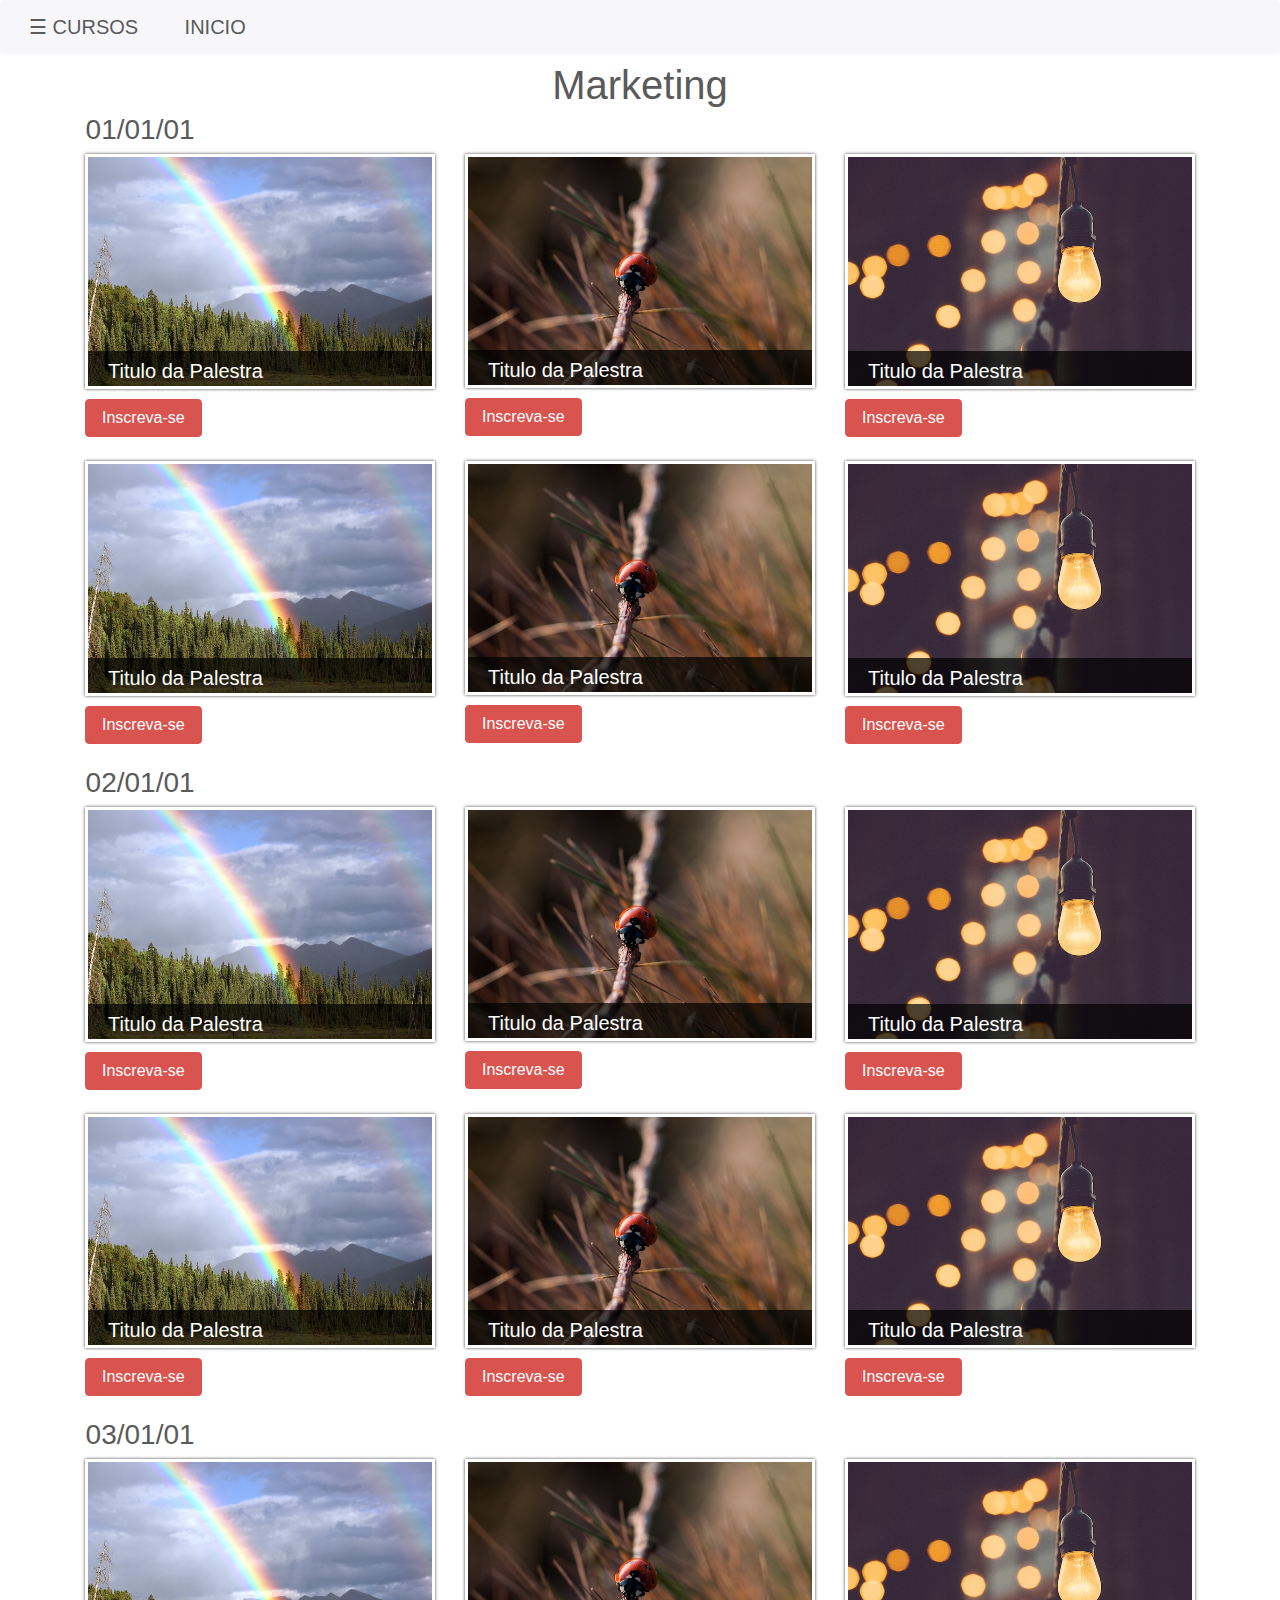
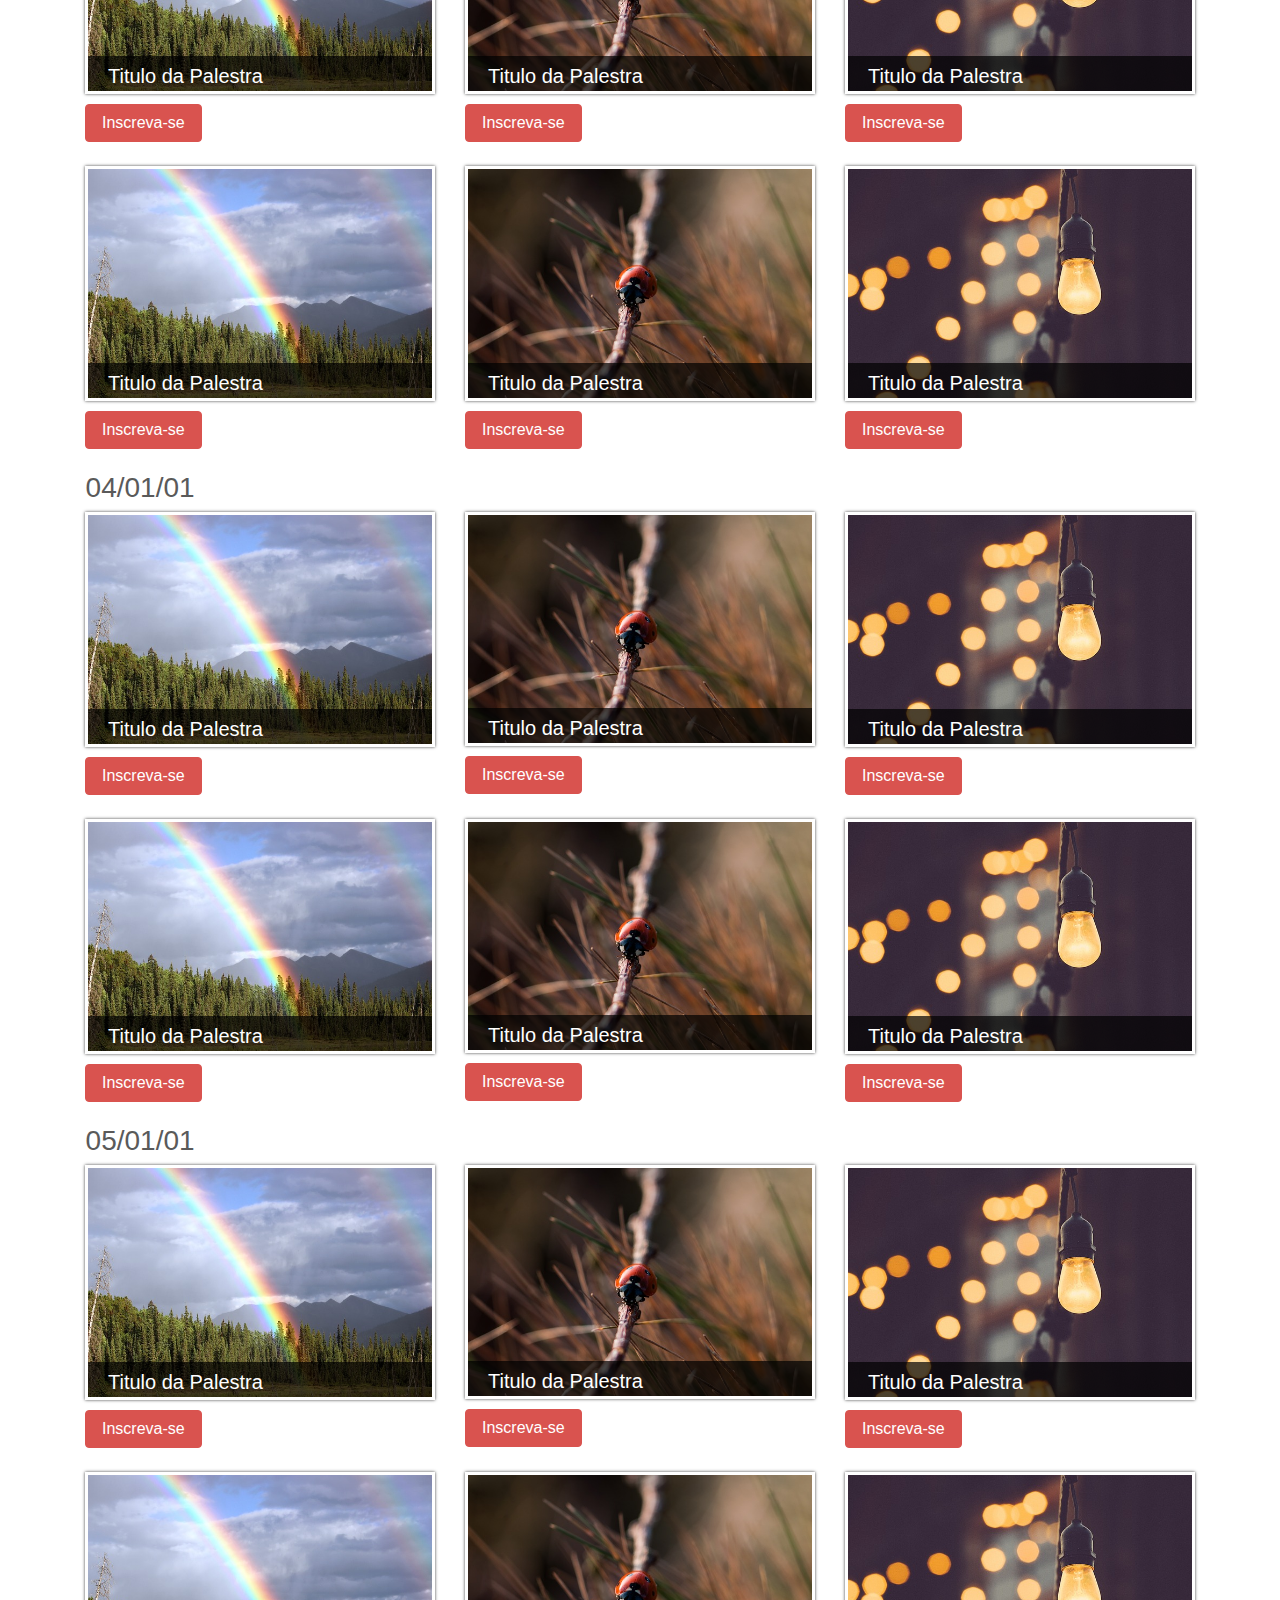
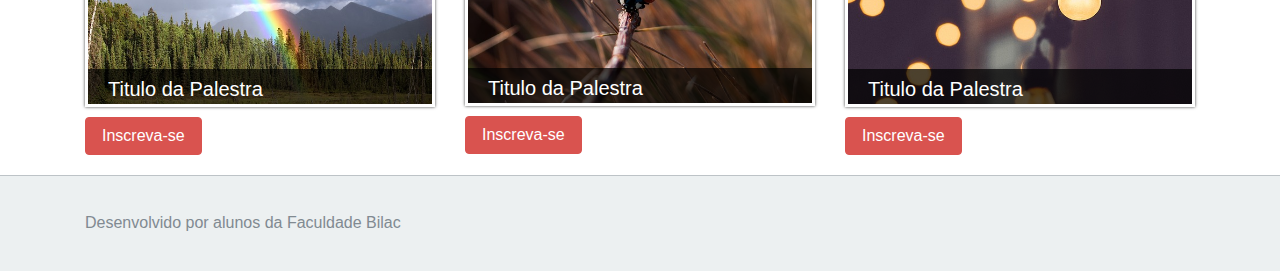
<file: marketing.html>
<!Doctype html>
<html>
<!-- Head -->

<head>
    <meta charset="utf-8">
    <meta http-equiv="X-UA-Compatible" content="IE=edge">
    <meta name="viewport" content="width=device-width, initial-scale=1">
    <link rel="stylesheet" href="css/navbar.css">
    <link rel="stylesheet" href="css/bootstrap.min.css">
    <link rel="stylesheet" href="css/carousel.css">
    <link rel="stylesheet" href="css/hover.css">
    <link rel="stylesheet" href="css/footer.css">
    <script src="js/jquery.min.js"></script>
    <script src="js/bootstrap.min.js"></script>
    <title>Semana Acadêmica Bilac</title>
</head>
<!-- End Head -->
<!-- Body -->

<body>
    <!-- Navigation Bar -->
    <div class="pos-f-t">
        <div class="collapse" id="navbar-header">
            <div class="container-fluid bg-inverse p-a-1">
                <a href="ti.html">TI</a>
                <a href="marketing.html">Marketing</a>
                <a href="pedagogia.html">Pedagogia</a>
                <a href="rh.html">RH</a>
                <a href="adm.html">ADM</a>
                <a href="contabeis.html">Contábeis</a>
                <a href="financas.html">Finanças</a>
            </div>
        </div>
        <div class="navbar navbar-light bg-faded navbar-static-top">
            <button class="navbar-toggler" type="button" data-toggle="collapse" data-target="#navbar-header">
                &#9776; CURSOS
            </button>
            <a class="colorblack" href="index.html"><button class="navbar-toggler" type="button">INICIO</button></a>
        </div>
    </div>
    <!-- /Navigation Bar -->
    <!--Content-->
    <div class="container">
        <h1>Marketing</h1>
        <div class="row">
            <h3>&nbsp;&nbsp;01/01/01</h3>
            <div class="col-md-4">
                <figure class="sab-figure">
                    <img src="img/img04.jpg">
                    <figcaption>
                        <p class="title-fig">Titulo da Palestra</p>
                        <p class="text-fig">Palestrante
                            <br> 01/01/01</p>
                    </figcaption>
                </figure>
                <button type="button" class="btn btn-danger">Inscreva-se</button>
            </div>
            <div class="col-md-4">
                <figure class="sab-figure">
                    <img src="img/img05.jpg">
                    <figcaption>
                        <p class="title-fig">Titulo da Palestra</p>
                        <p class="text-fig">Palestrante
                            <br> 01/01/01</p>
                    </figcaption>
                </figure>
                <button type="button" class="btn btn-danger">Inscreva-se</button>
            </div>
            <div class="col-md-4">
                <figure class="sab-figure">
                    <img src="img/img06.jpg">
                    <figcaption>
                        <p class="title-fig">Titulo da Palestra</p>
                        <p class="text-fig">Palestrante
                            <br> 01/01/01</p>
                    </figcaption>
                </figure>
                <button type="button" class="btn btn-danger">Inscreva-se</button>
            </div>
        </div>
        <br>
        <div class="row">
            <div class="col-md-4">
                <figure class="sab-figure">
                    <img src="img/img04.jpg">
                    <figcaption>
                        <p class="title-fig">Titulo da Palestra</p>
                        <p class="text-fig">Palestrante
                            <br> 01/01/01</p>
                    </figcaption>
                </figure>
                <button type="button" class="btn btn-danger">Inscreva-se</button>
            </div>
            <div class="col-md-4">
                <figure class="sab-figure">
                    <img src="img/img05.jpg">
                    <figcaption>
                        <p class="title-fig">Titulo da Palestra</p>
                        <p class="text-fig">Palestrante
                            <br> 01/01/01</p>
                    </figcaption>
                </figure>
                <button type="button" class="btn btn-danger">Inscreva-se</button>
            </div>
            <div class="col-md-4">
                <figure class="sab-figure">
                    <img src="img/img06.jpg">
                    <figcaption>
                        <p class="title-fig">Titulo da Palestra</p>
                        <p class="text-fig">Palestrante
                            <br> 01/01/01</p>
                    </figcaption>
                </figure>
                <button type="button" class="btn btn-danger">Inscreva-se</button>
            </div>
        </div>
        <br>
        <!--HU3-->
        <div class="row">
            <h3>&nbsp;&nbsp;02/01/01</h3>
            <div class="col-md-4">
                <figure class="sab-figure">
                    <img src="img/img04.jpg">
                    <figcaption>
                        <p class="title-fig">Titulo da Palestra</p>
                        <p class="text-fig">Palestrante
                            <br> 01/01/01</p>
                    </figcaption>
                </figure>
                <button type="button" class="btn btn-danger">Inscreva-se</button>
            </div>
            <div class="col-md-4">
                <figure class="sab-figure">
                    <img src="img/img05.jpg">
                    <figcaption>
                        <p class="title-fig">Titulo da Palestra</p>
                        <p class="text-fig">Palestrante
                            <br> 01/01/01</p>
                    </figcaption>
                </figure>
                <button type="button" class="btn btn-danger">Inscreva-se</button>
            </div>
            <div class="col-md-4">
                <figure class="sab-figure">
                    <img src="img/img06.jpg">
                    <figcaption>
                        <p class="title-fig">Titulo da Palestra</p>
                        <p class="text-fig">Palestrante
                            <br> 01/01/01</p>
                    </figcaption>
                </figure>
                <button type="button" class="btn btn-danger">Inscreva-se</button>
            </div>
        </div>
        <br>
        <div class="row">
            <div class="col-md-4">
                <figure class="sab-figure">
                    <img src="img/img04.jpg">
                    <figcaption>
                        <p class="title-fig">Titulo da Palestra</p>
                        <p class="text-fig">Palestrante
                            <br> 01/01/01</p>
                    </figcaption>
                </figure>
                <button type="button" class="btn btn-danger">Inscreva-se</button>
            </div>
            <div class="col-md-4">
                <figure class="sab-figure">
                    <img src="img/img05.jpg">
                    <figcaption>
                        <p class="title-fig">Titulo da Palestra</p>
                        <p class="text-fig">Palestrante
                            <br> 01/01/01</p>
                    </figcaption>
                </figure>
                <button type="button" class="btn btn-danger">Inscreva-se</button>
            </div>
            <div class="col-md-4">
                <figure class="sab-figure">
                    <img src="img/img06.jpg">
                    <figcaption>
                        <p class="title-fig">Titulo da Palestra</p>
                        <p class="text-fig">Palestrante
                            <br> 01/01/01</p>
                    </figcaption>
                </figure>
                <button type="button" class="btn btn-danger">Inscreva-se</button>
            </div>
        </div>
        <br>
        <!--HU3-->
        <div class="row">
            <h3>&nbsp;&nbsp;03/01/01</h3>
            <div class="col-md-4">
                <figure class="sab-figure">
                    <img src="img/img04.jpg">
                    <figcaption>
                        <p class="title-fig">Titulo da Palestra</p>
                        <p class="text-fig">Palestrante
                            <br> 01/01/01</p>
                    </figcaption>
                </figure>
                <button type="button" class="btn btn-danger">Inscreva-se</button>
            </div>
            <div class="col-md-4">
                <figure class="sab-figure">
                    <img src="img/img05.jpg">
                    <figcaption>
                        <p class="title-fig">Titulo da Palestra</p>
                        <p class="text-fig">Palestrante
                            <br> 01/01/01</p>
                    </figcaption>
                </figure>
                <button type="button" class="btn btn-danger">Inscreva-se</button>
            </div>
            <div class="col-md-4">
                <figure class="sab-figure">
                    <img src="img/img06.jpg">
                    <figcaption>
                        <p class="title-fig">Titulo da Palestra</p>
                        <p class="text-fig">Palestrante
                            <br> 01/01/01</p>
                    </figcaption>
                </figure>
                <button type="button" class="btn btn-danger">Inscreva-se</button>
            </div>
        </div>
        <br>
        <div class="row">
            <div class="col-md-4">
                <figure class="sab-figure">
                    <img src="img/img04.jpg">
                    <figcaption>
                        <p class="title-fig">Titulo da Palestra</p>
                        <p class="text-fig">Palestrante
                            <br> 01/01/01</p>
                    </figcaption>
                </figure>
                <button type="button" class="btn btn-danger">Inscreva-se</button>
            </div>
            <div class="col-md-4">
                <figure class="sab-figure">
                    <img src="img/img05.jpg">
                    <figcaption>
                        <p class="title-fig">Titulo da Palestra</p>
                        <p class="text-fig">Palestrante
                            <br> 01/01/01</p>
                    </figcaption>
                </figure>
                <button type="button" class="btn btn-danger">Inscreva-se</button>
            </div>
            <div class="col-md-4">
                <figure class="sab-figure">
                    <img src="img/img06.jpg">
                    <figcaption>
                        <p class="title-fig">Titulo da Palestra</p>
                        <p class="text-fig">Palestrante
                            <br> 01/01/01</p>
                    </figcaption>
                </figure>
                <button type="button" class="btn btn-danger">Inscreva-se</button>
            </div>
        </div>
        <br>
        <!--HU3-->
        <div class="row">
            <h3>&nbsp;&nbsp;04/01/01</h3>
            <div class="col-md-4">
                <figure class="sab-figure">
                    <img src="img/img04.jpg">
                    <figcaption>
                        <p class="title-fig">Titulo da Palestra</p>
                        <p class="text-fig">Palestrante
                            <br> 01/01/01</p>
                    </figcaption>
                </figure>
                <button type="button" class="btn btn-danger">Inscreva-se</button>
            </div>
            <div class="col-md-4">
                <figure class="sab-figure">
                    <img src="img/img05.jpg">
                    <figcaption>
                        <p class="title-fig">Titulo da Palestra</p>
                        <p class="text-fig">Palestrante
                            <br> 01/01/01</p>
                    </figcaption>
                </figure>
                <button type="button" class="btn btn-danger">Inscreva-se</button>
            </div>
            <div class="col-md-4">
                <figure class="sab-figure">
                    <img src="img/img06.jpg">
                    <figcaption>
                        <p class="title-fig">Titulo da Palestra</p>
                        <p class="text-fig">Palestrante
                            <br> 01/01/01</p>
                    </figcaption>
                </figure>
                <button type="button" class="btn btn-danger">Inscreva-se</button>
            </div>
        </div>
        <br>
        <div class="row">
            <div class="col-md-4">
                <figure class="sab-figure">
                    <img src="img/img04.jpg">
                    <figcaption>
                        <p class="title-fig">Titulo da Palestra</p>
                        <p class="text-fig">Palestrante
                            <br> 01/01/01</p>
                    </figcaption>
                </figure>
                <button type="button" class="btn btn-danger">Inscreva-se</button>
            </div>
            <div class="col-md-4">
                <figure class="sab-figure">
                    <img src="img/img05.jpg">
                    <figcaption>
                        <p class="title-fig">Titulo da Palestra</p>
                        <p class="text-fig">Palestrante
                            <br> 01/01/01</p>
                    </figcaption>
                </figure>
                <button type="button" class="btn btn-danger">Inscreva-se</button>
            </div>
            <div class="col-md-4">
                <figure class="sab-figure">
                    <img src="img/img06.jpg">
                    <figcaption>
                        <p class="title-fig">Titulo da Palestra</p>
                        <p class="text-fig">Palestrante
                            <br> 01/01/01</p>
                    </figcaption>
                </figure>
                <button type="button" class="btn btn-danger">Inscreva-se</button>
            </div>
        </div>
        <br>
        <!--HU3-->
        <div class="row">
            <h3>&nbsp;&nbsp;05/01/01</h3>
            <div class="col-md-4">
                <figure class="sab-figure">
                    <img src="img/img04.jpg">
                    <figcaption>
                        <p class="title-fig">Titulo da Palestra</p>
                        <p class="text-fig">Palestrante
                            <br> 01/01/01</p>
                    </figcaption>
                </figure>
                <button type="button" class="btn btn-danger">Inscreva-se</button>
            </div>
            <div class="col-md-4">
                <figure class="sab-figure">
                    <img src="img/img05.jpg">
                    <figcaption>
                        <p class="title-fig">Titulo da Palestra</p>
                        <p class="text-fig">Palestrante
                            <br> 01/01/01</p>
                    </figcaption>
                </figure>
                <button type="button" class="btn btn-danger">Inscreva-se</button>
            </div>
            <div class="col-md-4">
                <figure class="sab-figure">
                    <img src="img/img06.jpg">
                    <figcaption>
                        <p class="title-fig">Titulo da Palestra</p>
                        <p class="text-fig">Palestrante
                            <br> 01/01/01</p>
                    </figcaption>
                </figure>
                <button type="button" class="btn btn-danger">Inscreva-se</button>
            </div>
        </div>
        <br>
        <div class="row">
            <div class="col-md-4">
                <figure class="sab-figure">
                    <img src="img/img04.jpg">
                    <figcaption>
                        <p class="title-fig">Titulo da Palestra</p>
                        <p class="text-fig">Palestrante
                            <br> 01/01/01</p>
                    </figcaption>
                </figure>
                <button type="button" class="btn btn-danger">Inscreva-se</button>
            </div>
            <div class="col-md-4">
                <figure class="sab-figure">
                    <img src="img/img05.jpg">
                    <figcaption>
                        <p class="title-fig">Titulo da Palestra</p>
                        <p class="text-fig">Palestrante
                            <br> 01/01/01</p>
                    </figcaption>
                </figure>
                <button type="button" class="btn btn-danger">Inscreva-se</button>
            </div>
            <div class="col-md-4">
                <figure class="sab-figure">
                    <img src="img/img06.jpg">
                    <figcaption>
                        <p class="title-fig">Titulo da Palestra</p>
                        <p class="text-fig">Palestrante
                            <br> 01/01/01</p>
                    </figcaption>
                </figure>
                <button type="button" class="btn btn-danger">Inscreva-se</button>
            </div>
        </div>
    </div>
    <footer class="footer">
        <div class="container">
            <p class="text-muted">Desenvolvido por alunos da Faculdade Bilac</p>
        </div>
    </footer>
</body>
<!-- /Body -->

</html>
</file>
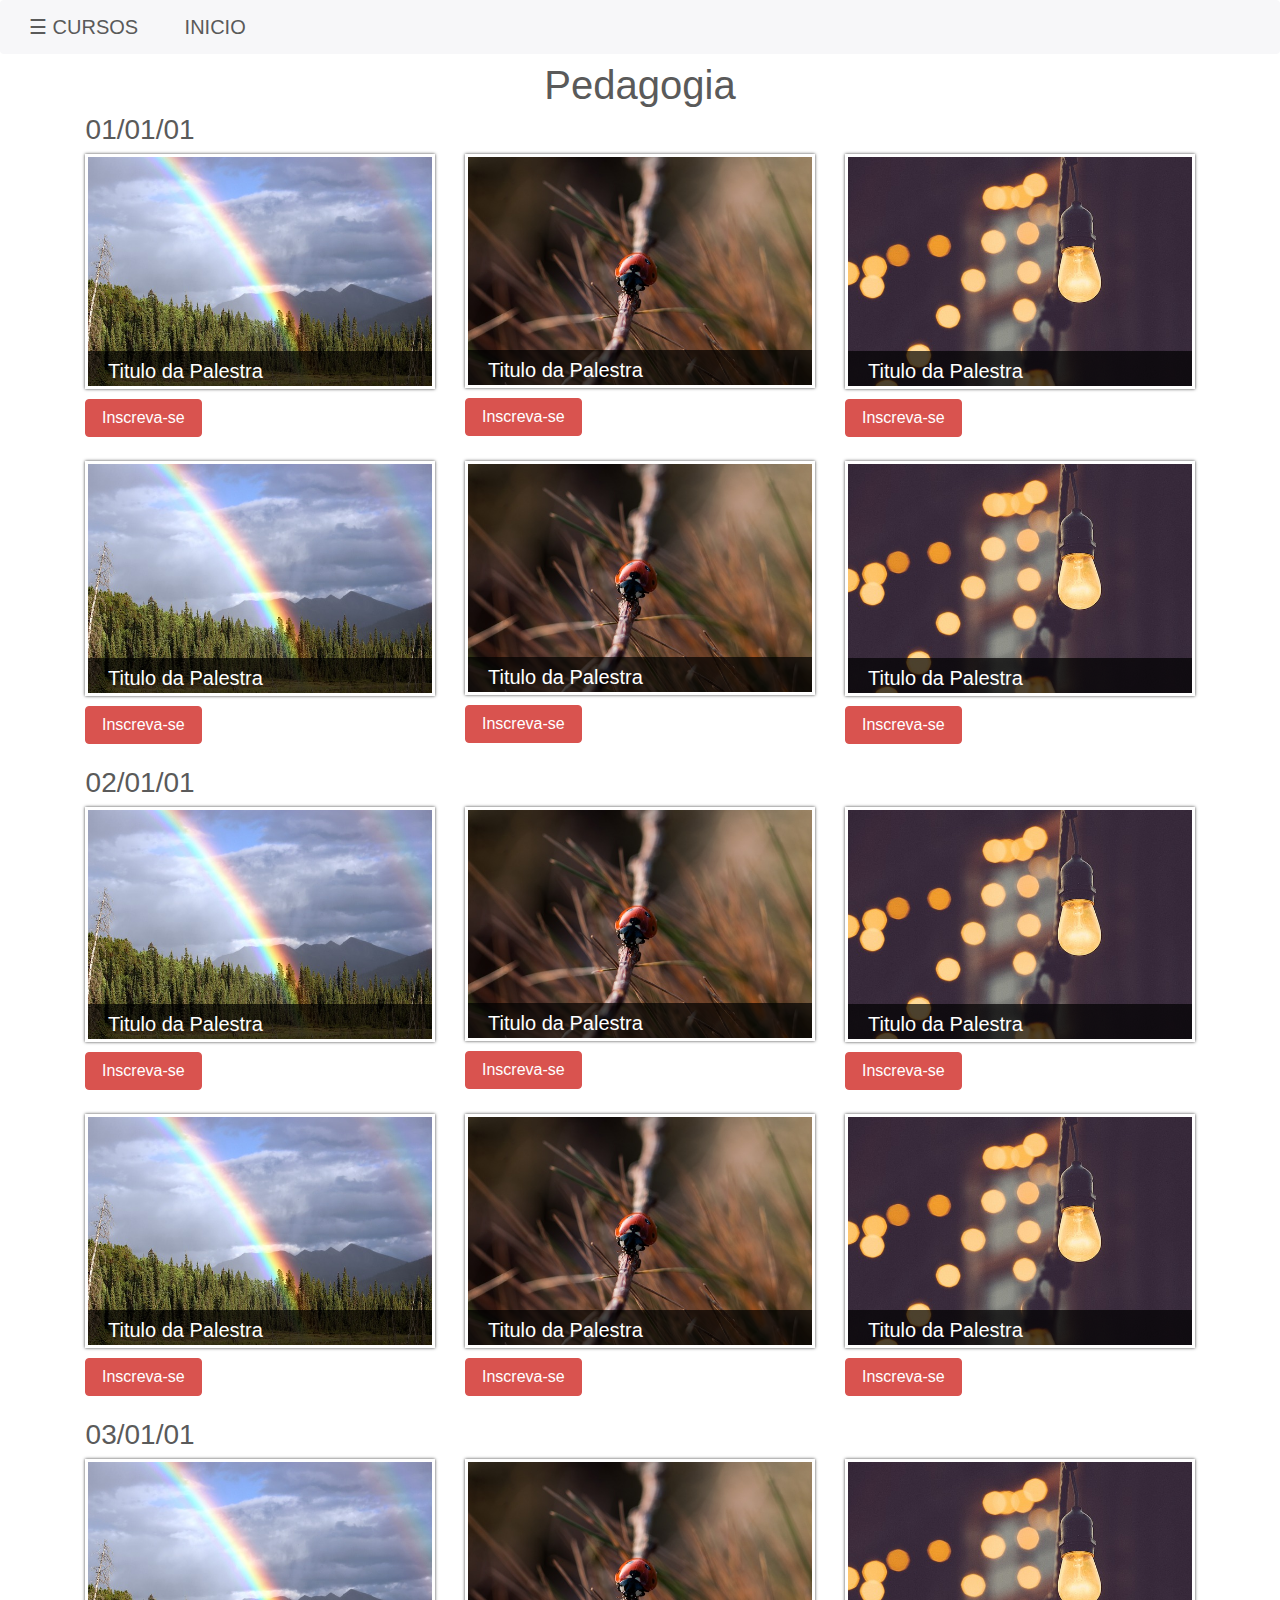
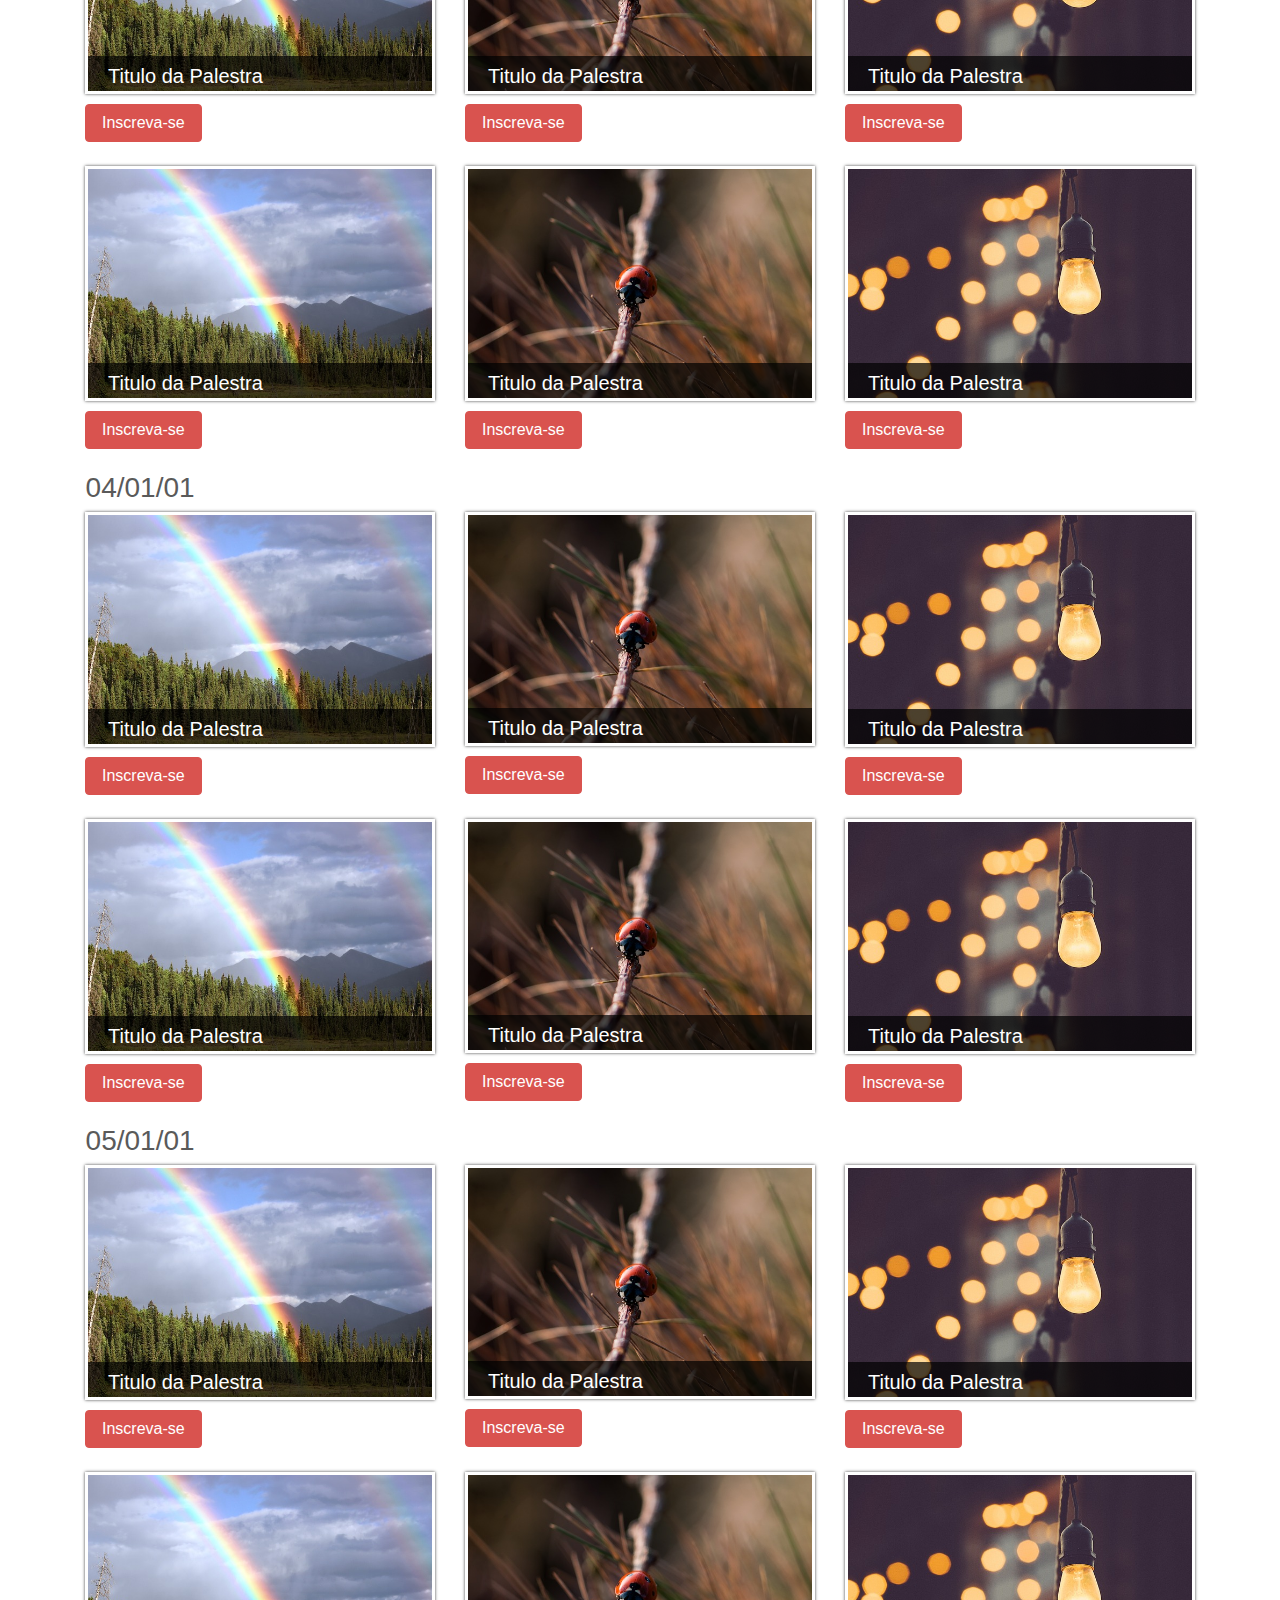
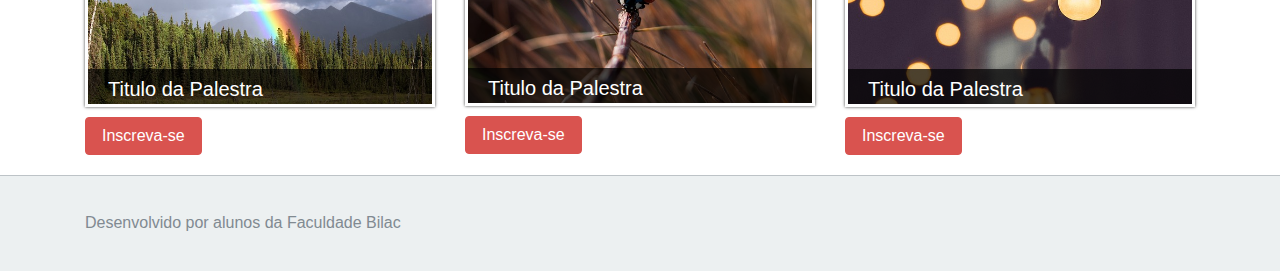
<file: pedagogia.html>
<!Doctype html>
<html>
<!-- Head -->

<head>
    <meta charset="utf-8">
    <meta http-equiv="X-UA-Compatible" content="IE=edge">
    <meta name="viewport" content="width=device-width, initial-scale=1">
    <link rel="stylesheet" href="css/navbar.css">
    <link rel="stylesheet" href="css/bootstrap.min.css">
    <link rel="stylesheet" href="css/carousel.css">
    <link rel="stylesheet" href="css/hover.css">
    <link rel="stylesheet" href="css/footer.css">
    <script src="js/jquery.min.js"></script>
    <script src="js/bootstrap.min.js"></script>
    <title>Semana Acadêmica Bilac</title>
</head>
<!-- End Head -->
<!-- Body -->

<body>
    <!-- Navigation Bar -->
    <div class="pos-f-t">
        <div class="collapse" id="navbar-header">
            <div class="container-fluid bg-inverse p-a-1">
                <a href="ti.html">TI</a>
                <a href="marketing.html">Marketing</a>
                <a href="pedagogia.html">Pedagogia</a>
                <a href="rh.html">RH</a>
                <a href="adm.html">ADM</a>
                <a href="contabeis.html">Contábeis</a>
                <a href="financas.html">Finanças</a>
            </div>
        </div>
        <div class="navbar navbar-light bg-faded navbar-static-top">
            <button class="navbar-toggler" type="button" data-toggle="collapse" data-target="#navbar-header">
                &#9776; CURSOS
            </button>
            <a class="colorblack" href="index.html"><button class="navbar-toggler" type="button">INICIO</button>
            </a>
        </div>
    </div>
    <!-- /Navigation Bar -->
    <!--Content-->
    <div class="container">
        <h1>Pedagogia</h1>
        <div class="row">
            <h3>&nbsp;&nbsp;01/01/01</h3>
            <div class="col-md-4">
                <figure class="sab-figure">
                    <img src="img/img04.jpg">
                    <figcaption>
                        <p class="title-fig">Titulo da Palestra</p>
                        <p class="text-fig">Palestrante
                            <br> 01/01/01</p>
                    </figcaption>
                </figure>
                <button type="button" class="btn btn-danger">Inscreva-se</button>
            </div>
            <div class="col-md-4">
                <figure class="sab-figure">
                    <img src="img/img05.jpg">
                    <figcaption>
                        <p class="title-fig">Titulo da Palestra</p>
                        <p class="text-fig">Palestrante
                            <br> 01/01/01</p>
                    </figcaption>
                </figure>
                <button type="button" class="btn btn-danger">Inscreva-se</button>
            </div>
            <div class="col-md-4">
                <figure class="sab-figure">
                    <img src="img/img06.jpg">
                    <figcaption>
                        <p class="title-fig">Titulo da Palestra</p>
                        <p class="text-fig">Palestrante
                            <br> 01/01/01</p>
                    </figcaption>
                </figure>
                <button type="button" class="btn btn-danger">Inscreva-se</button>
            </div>
        </div>
        <br>
        <div class="row">
            <div class="col-md-4">
                <figure class="sab-figure">
                    <img src="img/img04.jpg">
                    <figcaption>
                        <p class="title-fig">Titulo da Palestra</p>
                        <p class="text-fig">Palestrante
                            <br> 01/01/01</p>
                    </figcaption>
                </figure>
                <button type="button" class="btn btn-danger">Inscreva-se</button>
            </div>
            <div class="col-md-4">
                <figure class="sab-figure">
                    <img src="img/img05.jpg">
                    <figcaption>
                        <p class="title-fig">Titulo da Palestra</p>
                        <p class="text-fig">Palestrante
                            <br> 01/01/01</p>
                    </figcaption>
                </figure>
                <button type="button" class="btn btn-danger">Inscreva-se</button>
            </div>
            <div class="col-md-4">
                <figure class="sab-figure">
                    <img src="img/img06.jpg">
                    <figcaption>
                        <p class="title-fig">Titulo da Palestra</p>
                        <p class="text-fig">Palestrante
                            <br> 01/01/01</p>
                    </figcaption>
                </figure>
                <button type="button" class="btn btn-danger">Inscreva-se</button>
            </div>
        </div>
        <br>
        <!--HU3-->
        <div class="row">
            <h3>&nbsp;&nbsp;02/01/01</h3>
            <div class="col-md-4">
                <figure class="sab-figure">
                    <img src="img/img04.jpg">
                    <figcaption>
                        <p class="title-fig">Titulo da Palestra</p>
                        <p class="text-fig">Palestrante
                            <br> 01/01/01</p>
                    </figcaption>
                </figure>
                <button type="button" class="btn btn-danger">Inscreva-se</button>
            </div>
            <div class="col-md-4">
                <figure class="sab-figure">
                    <img src="img/img05.jpg">
                    <figcaption>
                        <p class="title-fig">Titulo da Palestra</p>
                        <p class="text-fig">Palestrante
                            <br> 01/01/01</p>
                    </figcaption>
                </figure>
                <button type="button" class="btn btn-danger">Inscreva-se</button>
            </div>
            <div class="col-md-4">
                <figure class="sab-figure">
                    <img src="img/img06.jpg">
                    <figcaption>
                        <p class="title-fig">Titulo da Palestra</p>
                        <p class="text-fig">Palestrante
                            <br> 01/01/01</p>
                    </figcaption>
                </figure>
                <button type="button" class="btn btn-danger">Inscreva-se</button>
            </div>
        </div>
        <br>
        <div class="row">
            <div class="col-md-4">
                <figure class="sab-figure">
                    <img src="img/img04.jpg">
                    <figcaption>
                        <p class="title-fig">Titulo da Palestra</p>
                        <p class="text-fig">Palestrante
                            <br> 01/01/01</p>
                    </figcaption>
                </figure>
                <button type="button" class="btn btn-danger">Inscreva-se</button>
            </div>
            <div class="col-md-4">
                <figure class="sab-figure">
                    <img src="img/img05.jpg">
                    <figcaption>
                        <p class="title-fig">Titulo da Palestra</p>
                        <p class="text-fig">Palestrante
                            <br> 01/01/01</p>
                    </figcaption>
                </figure>
                <button type="button" class="btn btn-danger">Inscreva-se</button>
            </div>
            <div class="col-md-4">
                <figure class="sab-figure">
                    <img src="img/img06.jpg">
                    <figcaption>
                        <p class="title-fig">Titulo da Palestra</p>
                        <p class="text-fig">Palestrante
                            <br> 01/01/01</p>
                    </figcaption>
                </figure>
                <button type="button" class="btn btn-danger">Inscreva-se</button>
            </div>
        </div>
        <br>
        <!--HU3-->
        <div class="row">
            <h3>&nbsp;&nbsp;03/01/01</h3>
            <div class="col-md-4">
                <figure class="sab-figure">
                    <img src="img/img04.jpg">
                    <figcaption>
                        <p class="title-fig">Titulo da Palestra</p>
                        <p class="text-fig">Palestrante
                            <br> 01/01/01</p>
                    </figcaption>
                </figure>
                <button type="button" class="btn btn-danger">Inscreva-se</button>
            </div>
            <div class="col-md-4">
                <figure class="sab-figure">
                    <img src="img/img05.jpg">
                    <figcaption>
                        <p class="title-fig">Titulo da Palestra</p>
                        <p class="text-fig">Palestrante
                            <br> 01/01/01</p>
                    </figcaption>
                </figure>
                <button type="button" class="btn btn-danger">Inscreva-se</button>
            </div>
            <div class="col-md-4">
                <figure class="sab-figure">
                    <img src="img/img06.jpg">
                    <figcaption>
                        <p class="title-fig">Titulo da Palestra</p>
                        <p class="text-fig">Palestrante
                            <br> 01/01/01</p>
                    </figcaption>
                </figure>
                <button type="button" class="btn btn-danger">Inscreva-se</button>
            </div>
        </div>
        <br>
        <div class="row">
            <div class="col-md-4">
                <figure class="sab-figure">
                    <img src="img/img04.jpg">
                    <figcaption>
                        <p class="title-fig">Titulo da Palestra</p>
                        <p class="text-fig">Palestrante
                            <br> 01/01/01</p>
                    </figcaption>
                </figure>
                <button type="button" class="btn btn-danger">Inscreva-se</button>
            </div>
            <div class="col-md-4">
                <figure class="sab-figure">
                    <img src="img/img05.jpg">
                    <figcaption>
                        <p class="title-fig">Titulo da Palestra</p>
                        <p class="text-fig">Palestrante
                            <br> 01/01/01</p>
                    </figcaption>
                </figure>
                <button type="button" class="btn btn-danger">Inscreva-se</button>
            </div>
            <div class="col-md-4">
                <figure class="sab-figure">
                    <img src="img/img06.jpg">
                    <figcaption>
                        <p class="title-fig">Titulo da Palestra</p>
                        <p class="text-fig">Palestrante
                            <br> 01/01/01</p>
                    </figcaption>
                </figure>
                <button type="button" class="btn btn-danger">Inscreva-se</button>
            </div>
        </div>
        <br>
        <!--HU3-->
        <div class="row">
            <h3>&nbsp;&nbsp;04/01/01</h3>
            <div class="col-md-4">
                <figure class="sab-figure">
                    <img src="img/img04.jpg">
                    <figcaption>
                        <p class="title-fig">Titulo da Palestra</p>
                        <p class="text-fig">Palestrante
                            <br> 01/01/01</p>
                    </figcaption>
                </figure>
                <button type="button" class="btn btn-danger">Inscreva-se</button>
            </div>
            <div class="col-md-4">
                <figure class="sab-figure">
                    <img src="img/img05.jpg">
                    <figcaption>
                        <p class="title-fig">Titulo da Palestra</p>
                        <p class="text-fig">Palestrante
                            <br> 01/01/01</p>
                    </figcaption>
                </figure>
                <button type="button" class="btn btn-danger">Inscreva-se</button>
            </div>
            <div class="col-md-4">
                <figure class="sab-figure">
                    <img src="img/img06.jpg">
                    <figcaption>
                        <p class="title-fig">Titulo da Palestra</p>
                        <p class="text-fig">Palestrante
                            <br> 01/01/01</p>
                    </figcaption>
                </figure>
                <button type="button" class="btn btn-danger">Inscreva-se</button>
            </div>
        </div>
        <br>
        <div class="row">
            <div class="col-md-4">
                <figure class="sab-figure">
                    <img src="img/img04.jpg">
                    <figcaption>
                        <p class="title-fig">Titulo da Palestra</p>
                        <p class="text-fig">Palestrante
                            <br> 01/01/01</p>
                    </figcaption>
                </figure>
                <button type="button" class="btn btn-danger">Inscreva-se</button>
            </div>
            <div class="col-md-4">
                <figure class="sab-figure">
                    <img src="img/img05.jpg">
                    <figcaption>
                        <p class="title-fig">Titulo da Palestra</p>
                        <p class="text-fig">Palestrante
                            <br> 01/01/01</p>
                    </figcaption>
                </figure>
                <button type="button" class="btn btn-danger">Inscreva-se</button>
            </div>
            <div class="col-md-4">
                <figure class="sab-figure">
                    <img src="img/img06.jpg">
                    <figcaption>
                        <p class="title-fig">Titulo da Palestra</p>
                        <p class="text-fig">Palestrante
                            <br> 01/01/01</p>
                    </figcaption>
                </figure>
                <button type="button" class="btn btn-danger">Inscreva-se</button>
            </div>
        </div>
        <br>
        <!--HU3-->
        <div class="row">
            <h3>&nbsp;&nbsp;05/01/01</h3>
            <div class="col-md-4">
                <figure class="sab-figure">
                    <img src="img/img04.jpg">
                    <figcaption>
                        <p class="title-fig">Titulo da Palestra</p>
                        <p class="text-fig">Palestrante
                            <br> 01/01/01</p>
                    </figcaption>
                </figure>
                <button type="button" class="btn btn-danger">Inscreva-se</button>
            </div>
            <div class="col-md-4">
                <figure class="sab-figure">
                    <img src="img/img05.jpg">
                    <figcaption>
                        <p class="title-fig">Titulo da Palestra</p>
                        <p class="text-fig">Palestrante
                            <br> 01/01/01</p>
                    </figcaption>
                </figure>
                <button type="button" class="btn btn-danger">Inscreva-se</button>
            </div>
            <div class="col-md-4">
                <figure class="sab-figure">
                    <img src="img/img06.jpg">
                    <figcaption>
                        <p class="title-fig">Titulo da Palestra</p>
                        <p class="text-fig">Palestrante
                            <br> 01/01/01</p>
                    </figcaption>
                </figure>
                <button type="button" class="btn btn-danger">Inscreva-se</button>
            </div>
        </div>
        <br>
        <div class="row">
            <div class="col-md-4">
                <figure class="sab-figure">
                    <img src="img/img04.jpg">
                    <figcaption>
                        <p class="title-fig">Titulo da Palestra</p>
                        <p class="text-fig">Palestrante
                            <br> 01/01/01</p>
                    </figcaption>
                </figure>
                <button type="button" class="btn btn-danger">Inscreva-se</button>
            </div>
            <div class="col-md-4">
                <figure class="sab-figure">
                    <img src="img/img05.jpg">
                    <figcaption>
                        <p class="title-fig">Titulo da Palestra</p>
                        <p class="text-fig">Palestrante
                            <br> 01/01/01</p>
                    </figcaption>
                </figure>
                <button type="button" class="btn btn-danger">Inscreva-se</button>
            </div>
            <div class="col-md-4">
                <figure class="sab-figure">
                    <img src="img/img06.jpg">
                    <figcaption>
                        <p class="title-fig">Titulo da Palestra</p>
                        <p class="text-fig">Palestrante
                            <br> 01/01/01</p>
                    </figcaption>
                </figure>
                <button type="button" class="btn btn-danger">Inscreva-se</button>
            </div>
        </div>
    </div>
    <footer class="footer">
        <div class="container">
            <p class="text-muted">Desenvolvido por alunos da Faculdade Bilac</p>
        </div>
    </footer>
</body>
<!-- /Body -->

</html>
</file>
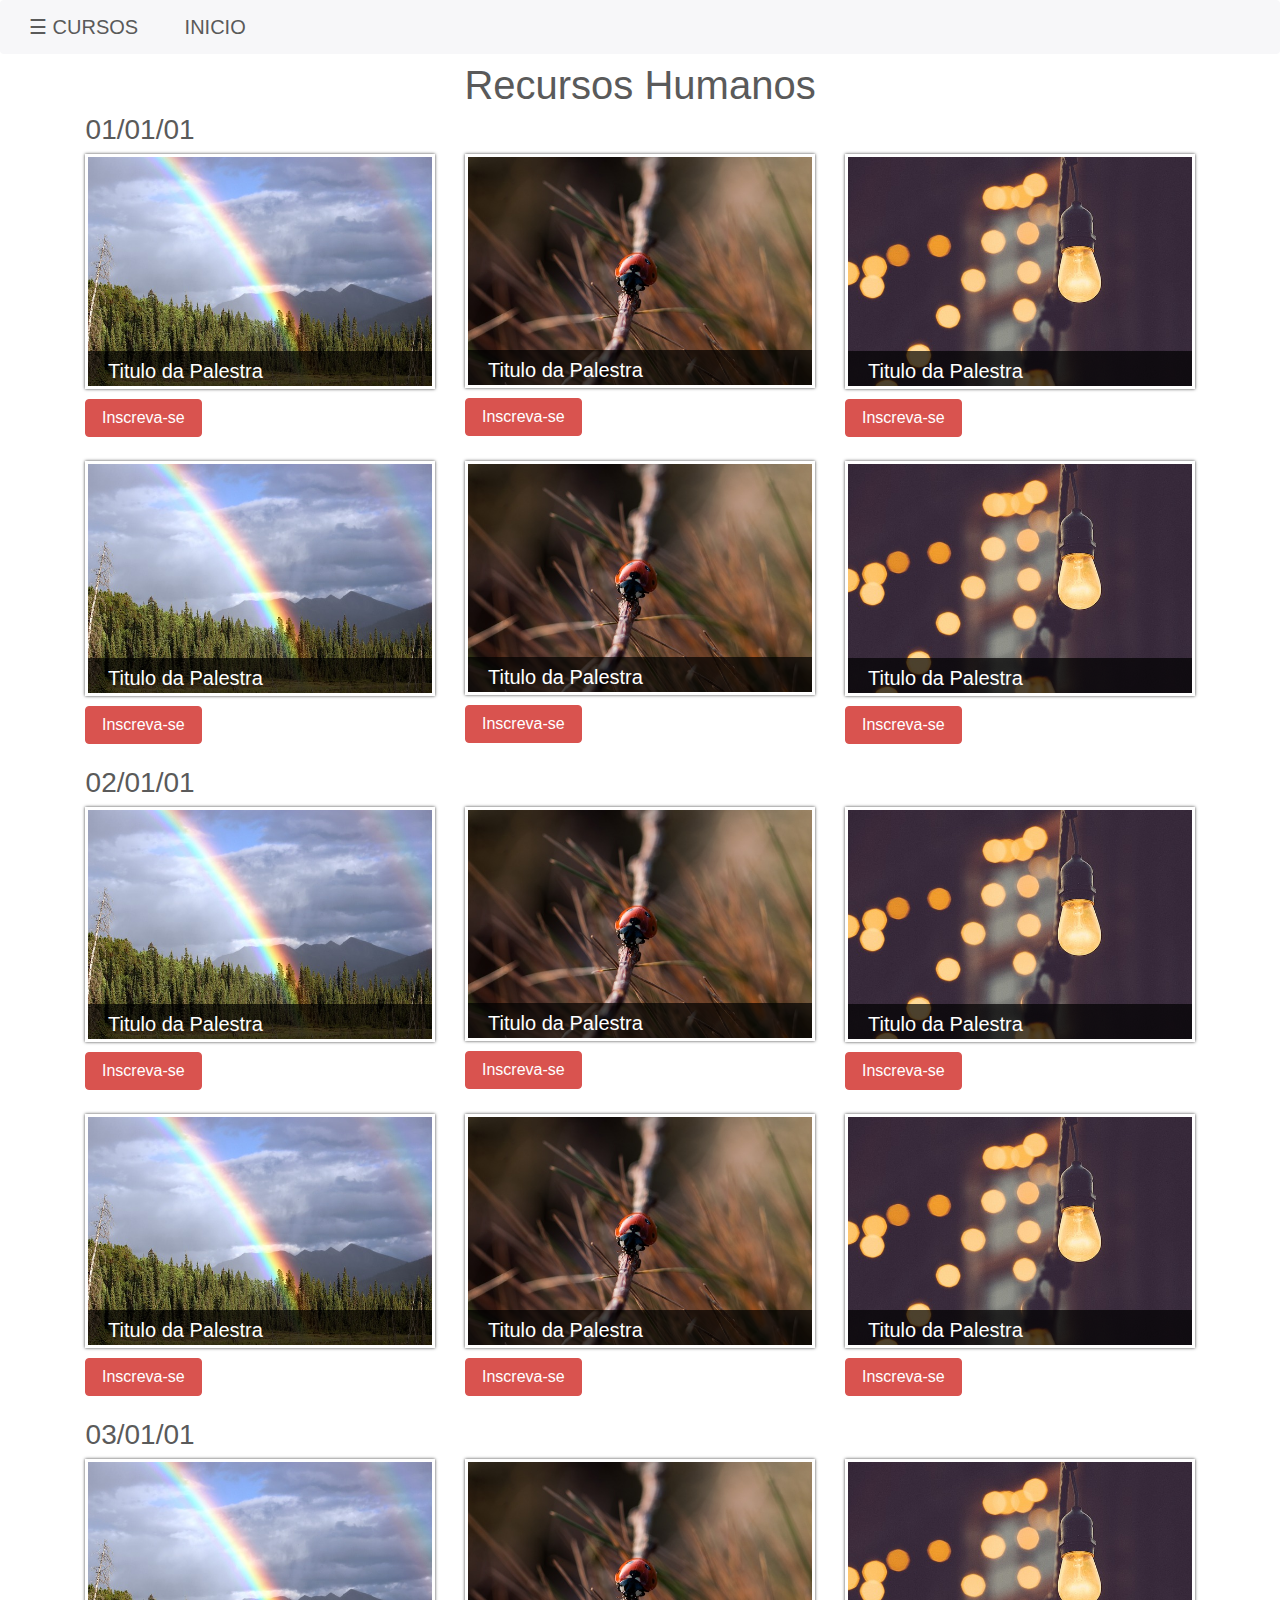
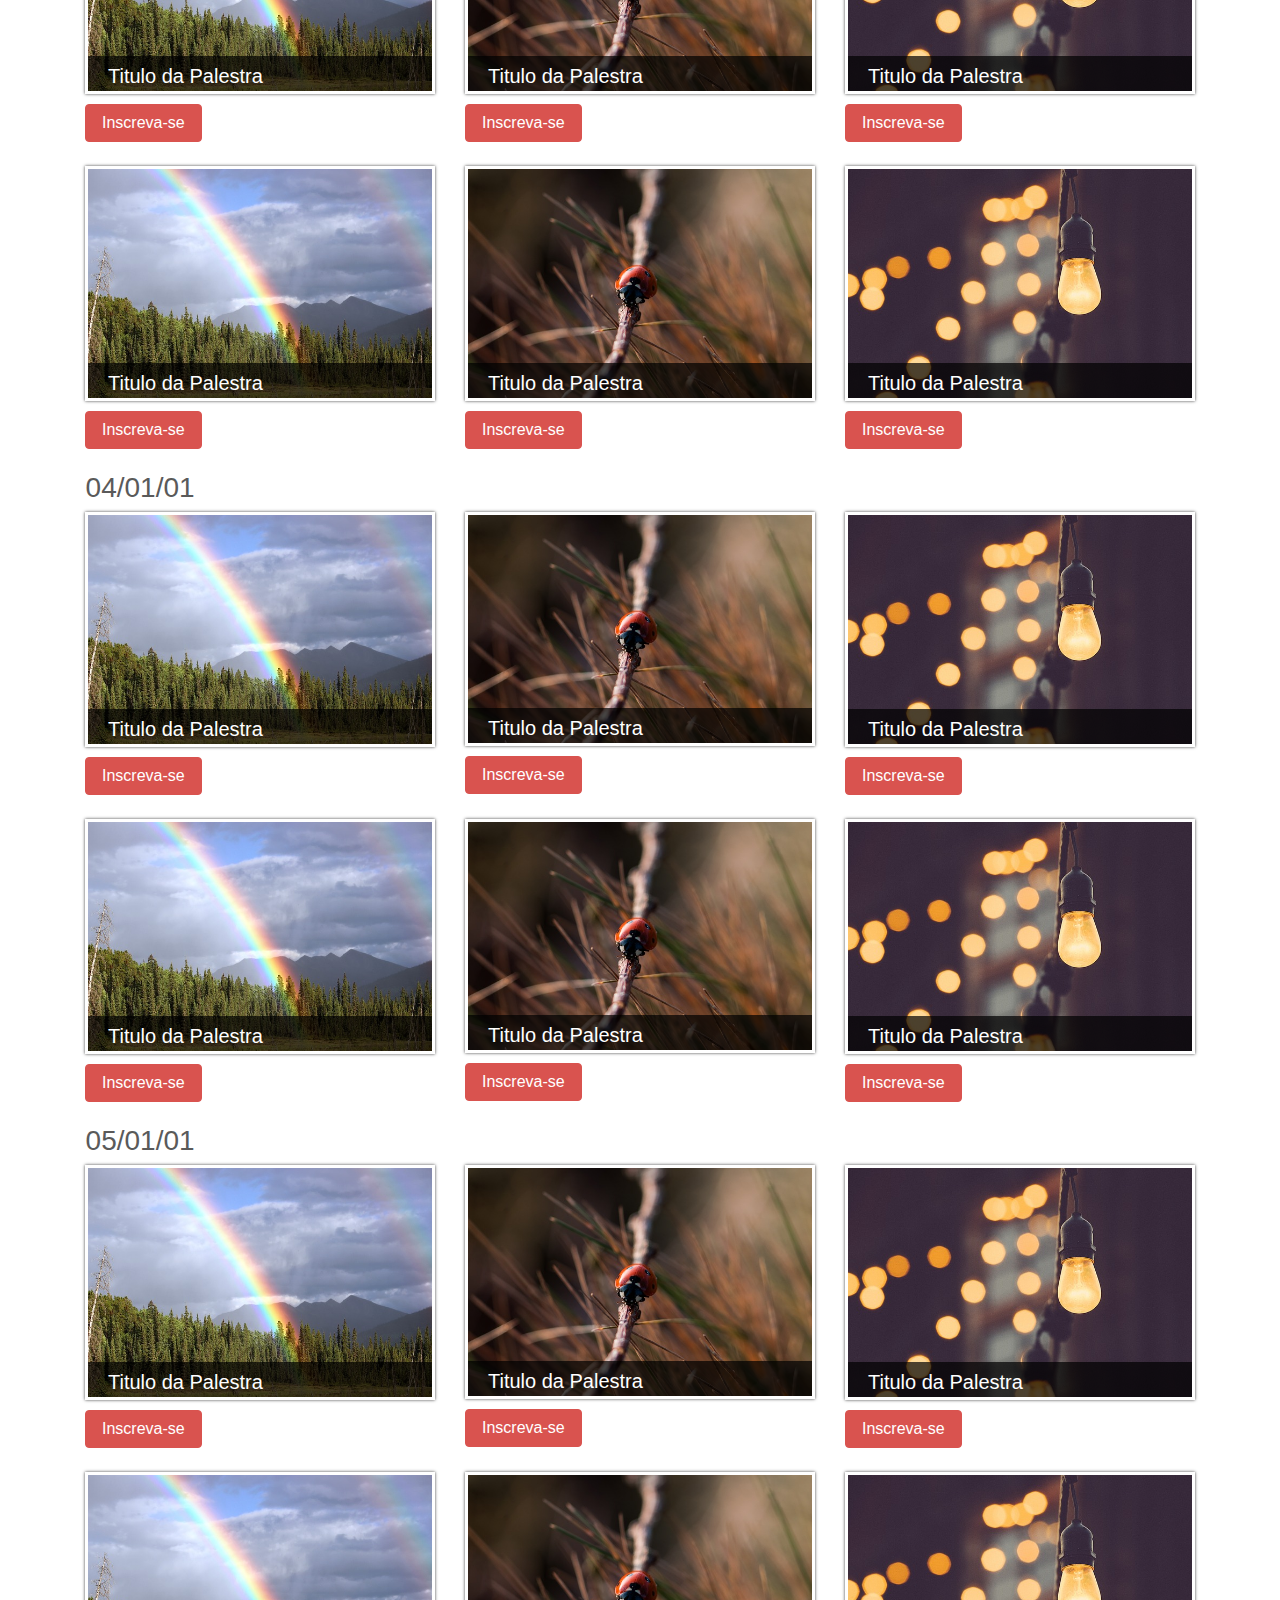
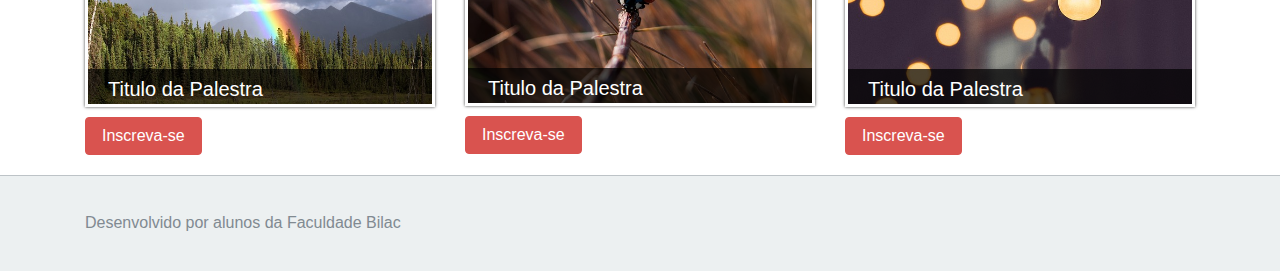
<file: rh.html>
<!Doctype html>
<html>
<!-- Head -->

<head>
    <meta charset="utf-8">
    <meta http-equiv="X-UA-Compatible" content="IE=edge">
    <meta name="viewport" content="width=device-width, initial-scale=1">
    <link rel="stylesheet" href="css/navbar.css">
    <link rel="stylesheet" href="css/bootstrap.min.css">
    <link rel="stylesheet" href="css/carousel.css">
    <link rel="stylesheet" href="css/hover.css">
    <link rel="stylesheet" href="css/footer.css">
    <script src="js/jquery.min.js"></script>
    <script src="js/bootstrap.min.js"></script>
    <title>Semana Acadêmica Bilac</title>
</head>
<!-- End Head -->
<!-- Body -->

<body>
    <!-- Navigation Bar -->
    <div class="pos-f-t">
        <div class="collapse" id="navbar-header">
            <div class="container-fluid bg-inverse p-a-1">
                <a href="ti.html">TI</a>
                <a href="marketing.html">Marketing</a>
                <a href="pedagogia.html">Pedagogia</a>
                <a href="rh.html">RH</a>
                <a href="adm.html">ADM</a>
                <a href="contabeis.html">Contábeis</a>
                <a href="financas.html">Finanças</a>
            </div>
        </div>
        <div class="navbar navbar-light bg-faded navbar-static-top">
            <button class="navbar-toggler" type="button" data-toggle="collapse" data-target="#navbar-header">
                &#9776; CURSOS
            </button>
            <a class="colorblack" href="index.html"><button class="navbar-toggler" type="button">INICIO</button>
            </a>
        </div>
    </div>
    <!-- /Navigation Bar -->
    <!--Content-->
    <div class="container">
        <h1>Recursos Humanos</h1>
        <div class="row">
            <h3>&nbsp;&nbsp;01/01/01</h3>
            <div class="col-md-4">
                <figure class="sab-figure">
                    <img src="img/img04.jpg">
                    <figcaption>
                        <p class="title-fig">Titulo da Palestra</p>
                        <p class="text-fig">Palestrante
                            <br> 01/01/01</p>
                    </figcaption>
                </figure>
                <button type="button" class="btn btn-danger">Inscreva-se</button>
            </div>
            <div class="col-md-4">
                <figure class="sab-figure">
                    <img src="img/img05.jpg">
                    <figcaption>
                        <p class="title-fig">Titulo da Palestra</p>
                        <p class="text-fig">Palestrante
                            <br> 01/01/01</p>
                    </figcaption>
                </figure>
                <button type="button" class="btn btn-danger">Inscreva-se</button>
            </div>
            <div class="col-md-4">
                <figure class="sab-figure">
                    <img src="img/img06.jpg">
                    <figcaption>
                        <p class="title-fig">Titulo da Palestra</p>
                        <p class="text-fig">Palestrante
                            <br> 01/01/01</p>
                    </figcaption>
                </figure>
                <button type="button" class="btn btn-danger">Inscreva-se</button>
            </div>
        </div>
        <br>
        <div class="row">
            <div class="col-md-4">
                <figure class="sab-figure">
                    <img src="img/img04.jpg">
                    <figcaption>
                        <p class="title-fig">Titulo da Palestra</p>
                        <p class="text-fig">Palestrante
                            <br> 01/01/01</p>
                    </figcaption>
                </figure>
                <button type="button" class="btn btn-danger">Inscreva-se</button>
            </div>
            <div class="col-md-4">
                <figure class="sab-figure">
                    <img src="img/img05.jpg">
                    <figcaption>
                        <p class="title-fig">Titulo da Palestra</p>
                        <p class="text-fig">Palestrante
                            <br> 01/01/01</p>
                    </figcaption>
                </figure>
                <button type="button" class="btn btn-danger">Inscreva-se</button>
            </div>
            <div class="col-md-4">
                <figure class="sab-figure">
                    <img src="img/img06.jpg">
                    <figcaption>
                        <p class="title-fig">Titulo da Palestra</p>
                        <p class="text-fig">Palestrante
                            <br> 01/01/01</p>
                    </figcaption>
                </figure>
                <button type="button" class="btn btn-danger">Inscreva-se</button>
            </div>
        </div>
        <br>
        <!--HU3-->
        <div class="row">
            <h3>&nbsp;&nbsp;02/01/01</h3>
            <div class="col-md-4">
                <figure class="sab-figure">
                    <img src="img/img04.jpg">
                    <figcaption>
                        <p class="title-fig">Titulo da Palestra</p>
                        <p class="text-fig">Palestrante
                            <br> 01/01/01</p>
                    </figcaption>
                </figure>
                <button type="button" class="btn btn-danger">Inscreva-se</button>
            </div>
            <div class="col-md-4">
                <figure class="sab-figure">
                    <img src="img/img05.jpg">
                    <figcaption>
                        <p class="title-fig">Titulo da Palestra</p>
                        <p class="text-fig">Palestrante
                            <br> 01/01/01</p>
                    </figcaption>
                </figure>
                <button type="button" class="btn btn-danger">Inscreva-se</button>
            </div>
            <div class="col-md-4">
                <figure class="sab-figure">
                    <img src="img/img06.jpg">
                    <figcaption>
                        <p class="title-fig">Titulo da Palestra</p>
                        <p class="text-fig">Palestrante
                            <br> 01/01/01</p>
                    </figcaption>
                </figure>
                <button type="button" class="btn btn-danger">Inscreva-se</button>
            </div>
        </div>
        <br>
        <div class="row">
            <div class="col-md-4">
                <figure class="sab-figure">
                    <img src="img/img04.jpg">
                    <figcaption>
                        <p class="title-fig">Titulo da Palestra</p>
                        <p class="text-fig">Palestrante
                            <br> 01/01/01</p>
                    </figcaption>
                </figure>
                <button type="button" class="btn btn-danger">Inscreva-se</button>
            </div>
            <div class="col-md-4">
                <figure class="sab-figure">
                    <img src="img/img05.jpg">
                    <figcaption>
                        <p class="title-fig">Titulo da Palestra</p>
                        <p class="text-fig">Palestrante
                            <br> 01/01/01</p>
                    </figcaption>
                </figure>
                <button type="button" class="btn btn-danger">Inscreva-se</button>
            </div>
            <div class="col-md-4">
                <figure class="sab-figure">
                    <img src="img/img06.jpg">
                    <figcaption>
                        <p class="title-fig">Titulo da Palestra</p>
                        <p class="text-fig">Palestrante
                            <br> 01/01/01</p>
                    </figcaption>
                </figure>
                <button type="button" class="btn btn-danger">Inscreva-se</button>
            </div>
        </div>
        <br>
        <!--HU3-->
        <div class="row">
            <h3>&nbsp;&nbsp;03/01/01</h3>
            <div class="col-md-4">
                <figure class="sab-figure">
                    <img src="img/img04.jpg">
                    <figcaption>
                        <p class="title-fig">Titulo da Palestra</p>
                        <p class="text-fig">Palestrante
                            <br> 01/01/01</p>
                    </figcaption>
                </figure>
                <button type="button" class="btn btn-danger">Inscreva-se</button>
            </div>
            <div class="col-md-4">
                <figure class="sab-figure">
                    <img src="img/img05.jpg">
                    <figcaption>
                        <p class="title-fig">Titulo da Palestra</p>
                        <p class="text-fig">Palestrante
                            <br> 01/01/01</p>
                    </figcaption>
                </figure>
                <button type="button" class="btn btn-danger">Inscreva-se</button>
            </div>
            <div class="col-md-4">
                <figure class="sab-figure">
                    <img src="img/img06.jpg">
                    <figcaption>
                        <p class="title-fig">Titulo da Palestra</p>
                        <p class="text-fig">Palestrante
                            <br> 01/01/01</p>
                    </figcaption>
                </figure>
                <button type="button" class="btn btn-danger">Inscreva-se</button>
            </div>
        </div>
        <br>
        <div class="row">
            <div class="col-md-4">
                <figure class="sab-figure">
                    <img src="img/img04.jpg">
                    <figcaption>
                        <p class="title-fig">Titulo da Palestra</p>
                        <p class="text-fig">Palestrante
                            <br> 01/01/01</p>
                    </figcaption>
                </figure>
                <button type="button" class="btn btn-danger">Inscreva-se</button>
            </div>
            <div class="col-md-4">
                <figure class="sab-figure">
                    <img src="img/img05.jpg">
                    <figcaption>
                        <p class="title-fig">Titulo da Palestra</p>
                        <p class="text-fig">Palestrante
                            <br> 01/01/01</p>
                    </figcaption>
                </figure>
                <button type="button" class="btn btn-danger">Inscreva-se</button>
            </div>
            <div class="col-md-4">
                <figure class="sab-figure">
                    <img src="img/img06.jpg">
                    <figcaption>
                        <p class="title-fig">Titulo da Palestra</p>
                        <p class="text-fig">Palestrante
                            <br> 01/01/01</p>
                    </figcaption>
                </figure>
                <button type="button" class="btn btn-danger">Inscreva-se</button>
            </div>
        </div>
        <br>
        <!--HU3-->
        <div class="row">
            <h3>&nbsp;&nbsp;04/01/01</h3>
            <div class="col-md-4">
                <figure class="sab-figure">
                    <img src="img/img04.jpg">
                    <figcaption>
                        <p class="title-fig">Titulo da Palestra</p>
                        <p class="text-fig">Palestrante
                            <br> 01/01/01</p>
                    </figcaption>
                </figure>
                <button type="button" class="btn btn-danger">Inscreva-se</button>
            </div>
            <div class="col-md-4">
                <figure class="sab-figure">
                    <img src="img/img05.jpg">
                    <figcaption>
                        <p class="title-fig">Titulo da Palestra</p>
                        <p class="text-fig">Palestrante
                            <br> 01/01/01</p>
                    </figcaption>
                </figure>
                <button type="button" class="btn btn-danger">Inscreva-se</button>
            </div>
            <div class="col-md-4">
                <figure class="sab-figure">
                    <img src="img/img06.jpg">
                    <figcaption>
                        <p class="title-fig">Titulo da Palestra</p>
                        <p class="text-fig">Palestrante
                            <br> 01/01/01</p>
                    </figcaption>
                </figure>
                <button type="button" class="btn btn-danger">Inscreva-se</button>
            </div>
        </div>
        <br>
        <div class="row">
            <div class="col-md-4">
                <figure class="sab-figure">
                    <img src="img/img04.jpg">
                    <figcaption>
                        <p class="title-fig">Titulo da Palestra</p>
                        <p class="text-fig">Palestrante
                            <br> 01/01/01</p>
                    </figcaption>
                </figure>
                <button type="button" class="btn btn-danger">Inscreva-se</button>
            </div>
            <div class="col-md-4">
                <figure class="sab-figure">
                    <img src="img/img05.jpg">
                    <figcaption>
                        <p class="title-fig">Titulo da Palestra</p>
                        <p class="text-fig">Palestrante
                            <br> 01/01/01</p>
                    </figcaption>
                </figure>
                <button type="button" class="btn btn-danger">Inscreva-se</button>
            </div>
            <div class="col-md-4">
                <figure class="sab-figure">
                    <img src="img/img06.jpg">
                    <figcaption>
                        <p class="title-fig">Titulo da Palestra</p>
                        <p class="text-fig">Palestrante
                            <br> 01/01/01</p>
                    </figcaption>
                </figure>
                <button type="button" class="btn btn-danger">Inscreva-se</button>
            </div>
        </div>
        <br>
        <!--HU3-->
        <div class="row">
            <h3>&nbsp;&nbsp;05/01/01</h3>
            <div class="col-md-4">
                <figure class="sab-figure">
                    <img src="img/img04.jpg">
                    <figcaption>
                        <p class="title-fig">Titulo da Palestra</p>
                        <p class="text-fig">Palestrante
                            <br> 01/01/01</p>
                    </figcaption>
                </figure>
                <button type="button" class="btn btn-danger">Inscreva-se</button>
            </div>
            <div class="col-md-4">
                <figure class="sab-figure">
                    <img src="img/img05.jpg">
                    <figcaption>
                        <p class="title-fig">Titulo da Palestra</p>
                        <p class="text-fig">Palestrante
                            <br> 01/01/01</p>
                    </figcaption>
                </figure>
                <button type="button" class="btn btn-danger">Inscreva-se</button>
            </div>
            <div class="col-md-4">
                <figure class="sab-figure">
                    <img src="img/img06.jpg">
                    <figcaption>
                        <p class="title-fig">Titulo da Palestra</p>
                        <p class="text-fig">Palestrante
                            <br> 01/01/01</p>
                    </figcaption>
                </figure>
                <button type="button" class="btn btn-danger">Inscreva-se</button>
            </div>
        </div>
        <br>
        <div class="row">
            <div class="col-md-4">
                <figure class="sab-figure">
                    <img src="img/img04.jpg">
                    <figcaption>
                        <p class="title-fig">Titulo da Palestra</p>
                        <p class="text-fig">Palestrante
                            <br> 01/01/01</p>
                    </figcaption>
                </figure>
                <button type="button" class="btn btn-danger">Inscreva-se</button>
            </div>
            <div class="col-md-4">
                <figure class="sab-figure">
                    <img src="img/img05.jpg">
                    <figcaption>
                        <p class="title-fig">Titulo da Palestra</p>
                        <p class="text-fig">Palestrante
                            <br> 01/01/01</p>
                    </figcaption>
                </figure>
                <button type="button" class="btn btn-danger">Inscreva-se</button>
            </div>
            <div class="col-md-4">
                <figure class="sab-figure">
                    <img src="img/img06.jpg">
                    <figcaption>
                        <p class="title-fig">Titulo da Palestra</p>
                        <p class="text-fig">Palestrante
                            <br> 01/01/01</p>
                    </figcaption>
                </figure>
                <button type="button" class="btn btn-danger">Inscreva-se</button>
            </div>
        </div>
    </div>
    <footer class="footer">
        <div class="container">
            <p class="text-muted">Desenvolvido por alunos da Faculdade Bilac</p>
        </div>
    </footer>
</body>
<!-- /Body -->

</html>
</file>
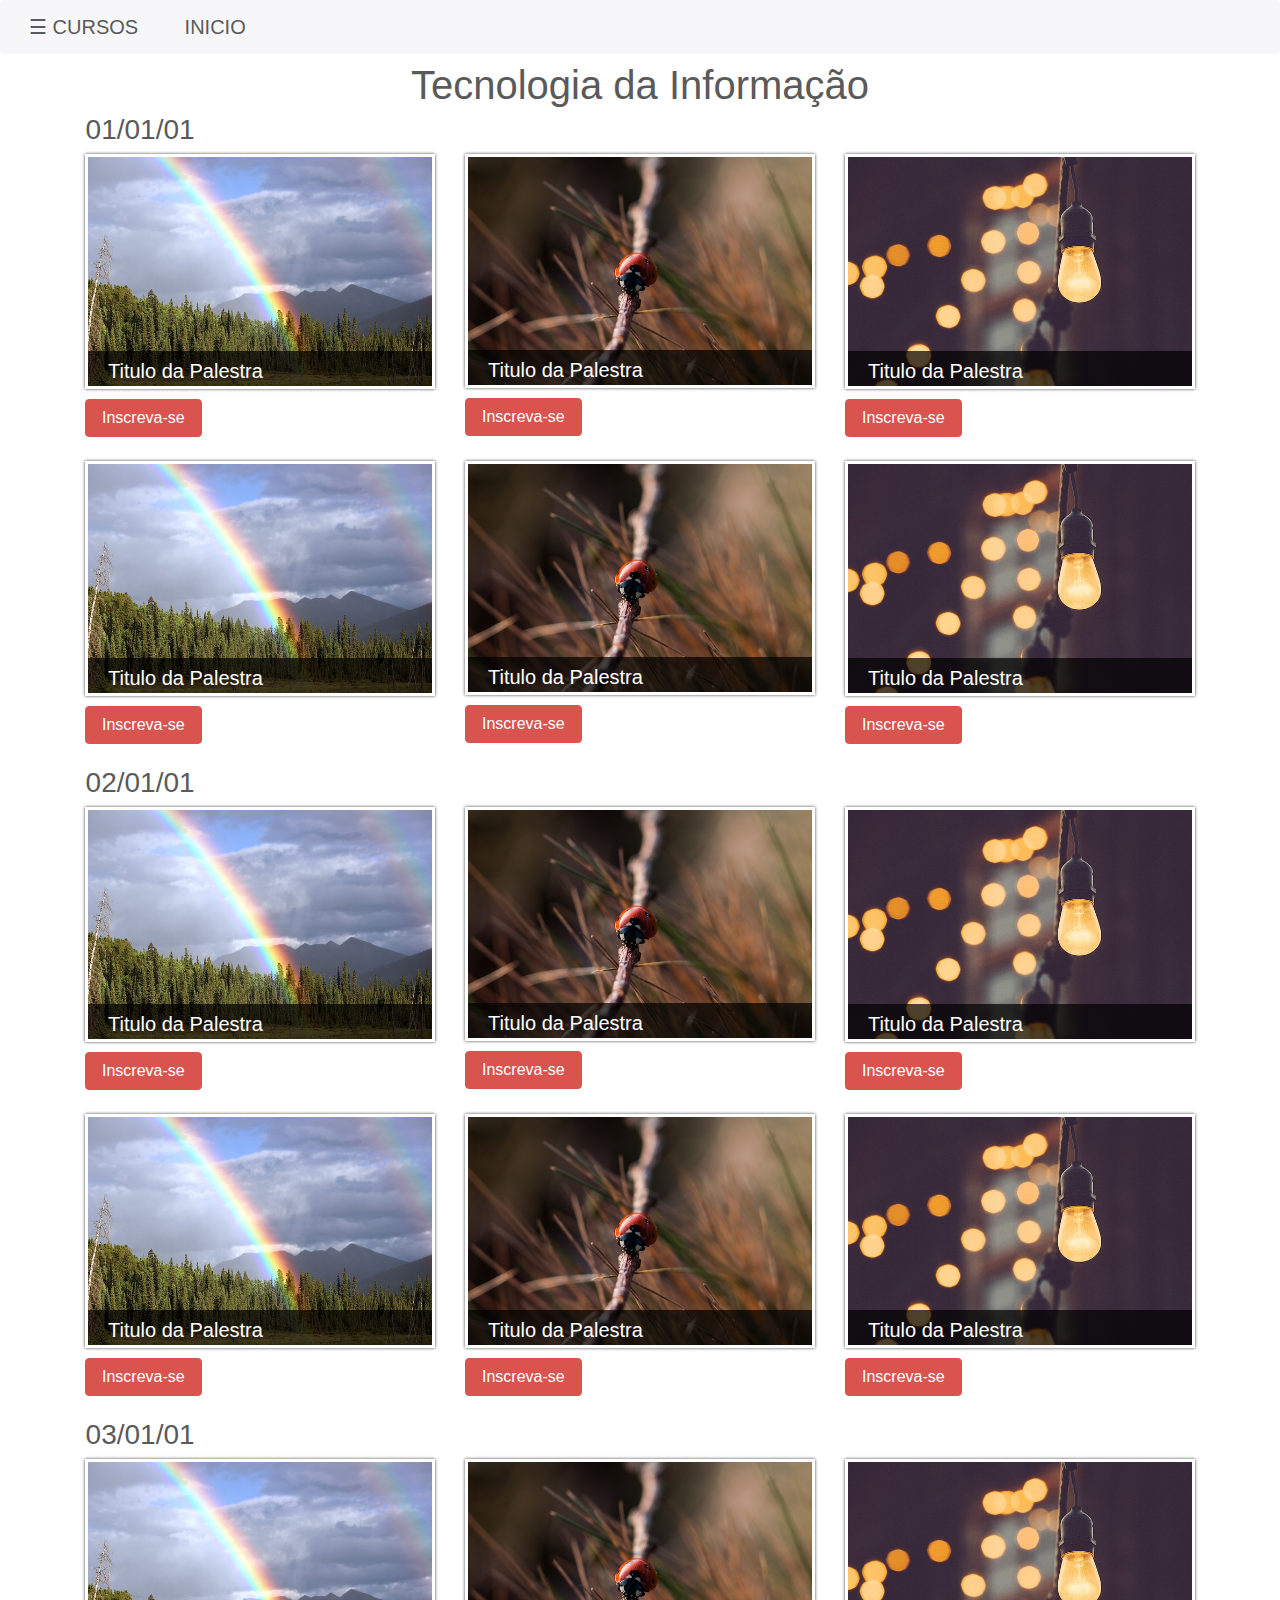
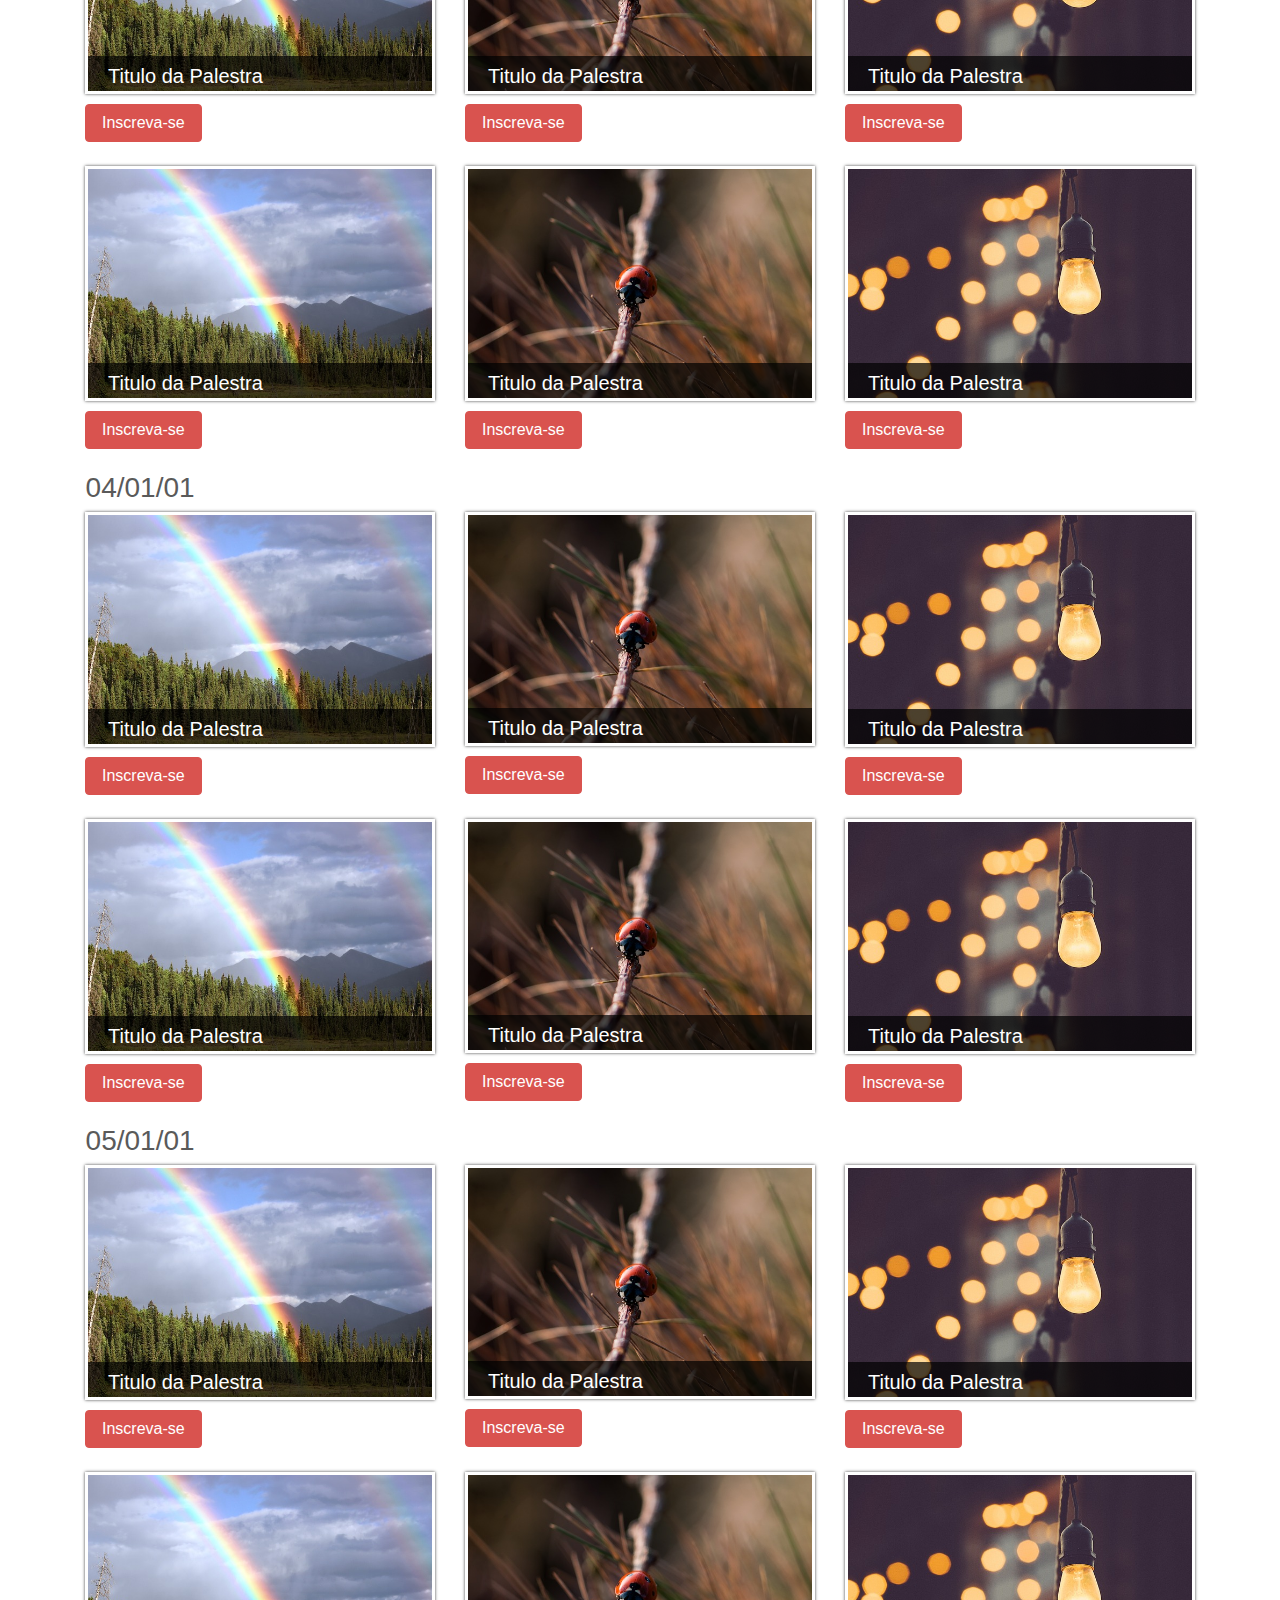
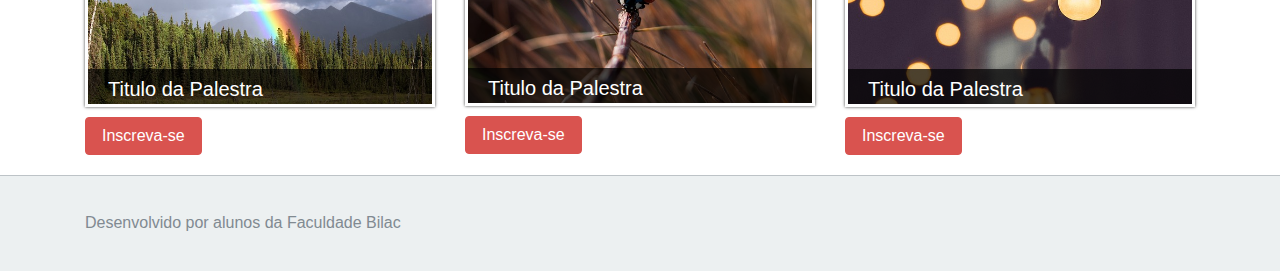
<file: ti.html>
<!Doctype html>
<html>
<!-- Head -->

<head>
    <meta charset="utf-8">
    <meta http-equiv="X-UA-Compatible" content="IE=edge">
    <meta name="viewport" content="width=device-width, initial-scale=1">
    <link rel="stylesheet" href="css/navbar.css">
    <link rel="stylesheet" href="css/bootstrap.min.css">
    <link rel="stylesheet" href="css/carousel.css">
    <link rel="stylesheet" href="css/hover.css">
    <link rel="stylesheet" href="css/footer.css">
    <script src="js/jquery.min.js"></script>
    <script src="js/bootstrap.min.js"></script>
    <title>Semana Acadêmica Bilac</title>
</head>
<!-- End Head -->
<!-- Body -->

<body>
    <div class="page-wrap">
        <!-- Navigation Bar -->
        <div class="pos-f-t">
            <div class="collapse" id="navbar-header">
                <div class="container-fluid bg-inverse p-a-1">
                    <a href="ti.html">TI</a>
                    <a href="marketing.html">Marketing</a>
                    <a href="pedagogia.html">Pedagogia</a>
                    <a href="rh.html">RH</a>
                    <a href="adm.html">ADM</a>
                    <a href="contabeis.html">Contábeis</a>
                    <a href="financas.html">Finanças</a>
                </div>
            </div>
            <div class="navbar navbar-light bg-faded navbar-static-top">
                <button class="navbar-toggler" type="button" data-toggle="collapse" data-target="#navbar-header">
                    &#9776; CURSOS
                </button>
                <a class="colorblack" href="index.html"><button class="navbar-toggler" type="button">INICIO</button>
                </a>
            </div>
        </div>
        <!-- /Navigation Bar -->
        <!--Content-->
        <div class="container">
            <h1>Tecnologia da Informação</h1>
            <div class="row">
                <h3>&nbsp;&nbsp;01/01/01</h3>
                <div class="col-md-4">
                    <figure class="sab-figure">
                        <img src="img/img04.jpg">
                        <figcaption>
                            <p class="title-fig">Titulo da Palestra</p>
                            <p class="text-fig">Palestrante
                                <br> 01/01/01</p>
                        </figcaption>
                    </figure>
                    <button type="button" class="btn btn-danger">Inscreva-se</button>
                </div>
                <div class="col-md-4">
                    <figure class="sab-figure">
                        <img src="img/img05.jpg">
                        <figcaption>
                            <p class="title-fig">Titulo da Palestra</p>
                            <p class="text-fig">Palestrante
                                <br> 01/01/01</p>
                        </figcaption>
                    </figure>
                    <button type="button" class="btn btn-danger">Inscreva-se</button>
                </div>
                <div class="col-md-4">
                    <figure class="sab-figure">
                        <img src="img/img06.jpg">
                        <figcaption>
                            <p class="title-fig">Titulo da Palestra</p>
                            <p class="text-fig">Palestrante
                                <br> 01/01/01</p>
                        </figcaption>
                    </figure>
                    <button type="button" class="btn btn-danger">Inscreva-se</button>
                </div>
            </div>
            <br>
            <div class="row">
                <div class="col-md-4">
                    <figure class="sab-figure">
                        <img src="img/img04.jpg">
                        <figcaption>
                            <p class="title-fig">Titulo da Palestra</p>
                            <p class="text-fig">Palestrante
                                <br> 01/01/01</p>
                        </figcaption>
                    </figure>
                    <button type="button" class="btn btn-danger">Inscreva-se</button>
                </div>
                <div class="col-md-4">
                    <figure class="sab-figure">
                        <img src="img/img05.jpg">
                        <figcaption>
                            <p class="title-fig">Titulo da Palestra</p>
                            <p class="text-fig">Palestrante
                                <br> 01/01/01</p>
                        </figcaption>
                    </figure>
                    <button type="button" class="btn btn-danger">Inscreva-se</button>
                </div>
                <div class="col-md-4">
                    <figure class="sab-figure">
                        <img src="img/img06.jpg">
                        <figcaption>
                            <p class="title-fig">Titulo da Palestra</p>
                            <p class="text-fig">Palestrante
                                <br> 01/01/01</p>
                        </figcaption>
                    </figure>
                    <button type="button" class="btn btn-danger">Inscreva-se</button>
                </div>
            </div>
            <br>
            <!--HU3-->
            <div class="row">
                <h3>&nbsp;&nbsp;02/01/01</h3>
                <div class="col-md-4">
                    <figure class="sab-figure">
                        <img src="img/img04.jpg">
                        <figcaption>
                            <p class="title-fig">Titulo da Palestra</p>
                            <p class="text-fig">Palestrante
                                <br> 01/01/01</p>
                        </figcaption>
                    </figure>
                    <button type="button" class="btn btn-danger">Inscreva-se</button>
                </div>
                <div class="col-md-4">
                    <figure class="sab-figure">
                        <img src="img/img05.jpg">
                        <figcaption>
                            <p class="title-fig">Titulo da Palestra</p>
                            <p class="text-fig">Palestrante
                                <br> 01/01/01</p>
                        </figcaption>
                    </figure>
                    <button type="button" class="btn btn-danger">Inscreva-se</button>
                </div>
                <div class="col-md-4">
                    <figure class="sab-figure">
                        <img src="img/img06.jpg">
                        <figcaption>
                            <p class="title-fig">Titulo da Palestra</p>
                            <p class="text-fig">Palestrante
                                <br> 01/01/01</p>
                        </figcaption>
                    </figure>
                    <button type="button" class="btn btn-danger">Inscreva-se</button>
                </div>
            </div>
            <br>
            <div class="row">
                <div class="col-md-4">
                    <figure class="sab-figure">
                        <img src="img/img04.jpg">
                        <figcaption>
                            <p class="title-fig">Titulo da Palestra</p>
                            <p class="text-fig">Palestrante
                                <br> 01/01/01</p>
                        </figcaption>
                    </figure>
                    <button type="button" class="btn btn-danger">Inscreva-se</button>
                </div>
                <div class="col-md-4">
                    <figure class="sab-figure">
                        <img src="img/img05.jpg">
                        <figcaption>
                            <p class="title-fig">Titulo da Palestra</p>
                            <p class="text-fig">Palestrante
                                <br> 01/01/01</p>
                        </figcaption>
                    </figure>
                    <button type="button" class="btn btn-danger">Inscreva-se</button>
                </div>
                <div class="col-md-4">
                    <figure class="sab-figure">
                        <img src="img/img06.jpg">
                        <figcaption>
                            <p class="title-fig">Titulo da Palestra</p>
                            <p class="text-fig">Palestrante
                                <br> 01/01/01</p>
                        </figcaption>
                    </figure>
                    <button type="button" class="btn btn-danger">Inscreva-se</button>
                </div>
            </div>
            <br>
            <!--HU3-->
            <div class="row">
                <h3>&nbsp;&nbsp;03/01/01</h3>
                <div class="col-md-4">
                    <figure class="sab-figure">
                        <img src="img/img04.jpg">
                        <figcaption>
                            <p class="title-fig">Titulo da Palestra</p>
                            <p class="text-fig">Palestrante
                                <br> 01/01/01</p>
                        </figcaption>
                    </figure>
                    <button type="button" class="btn btn-danger">Inscreva-se</button>
                </div>
                <div class="col-md-4">
                    <figure class="sab-figure">
                        <img src="img/img05.jpg">
                        <figcaption>
                            <p class="title-fig">Titulo da Palestra</p>
                            <p class="text-fig">Palestrante
                                <br> 01/01/01</p>
                        </figcaption>
                    </figure>
                    <button type="button" class="btn btn-danger">Inscreva-se</button>
                </div>
                <div class="col-md-4">
                    <figure class="sab-figure">
                        <img src="img/img06.jpg">
                        <figcaption>
                            <p class="title-fig">Titulo da Palestra</p>
                            <p class="text-fig">Palestrante
                                <br> 01/01/01</p>
                        </figcaption>
                    </figure>
                    <button type="button" class="btn btn-danger">Inscreva-se</button>
                </div>
            </div>
            <br>
            <div class="row">
                <div class="col-md-4">
                    <figure class="sab-figure">
                        <img src="img/img04.jpg">
                        <figcaption>
                            <p class="title-fig">Titulo da Palestra</p>
                            <p class="text-fig">Palestrante
                                <br> 01/01/01</p>
                        </figcaption>
                    </figure>
                    <button type="button" class="btn btn-danger">Inscreva-se</button>
                </div>
                <div class="col-md-4">
                    <figure class="sab-figure">
                        <img src="img/img05.jpg">
                        <figcaption>
                            <p class="title-fig">Titulo da Palestra</p>
                            <p class="text-fig">Palestrante
                                <br> 01/01/01</p>
                        </figcaption>
                    </figure>
                    <button type="button" class="btn btn-danger">Inscreva-se</button>
                </div>
                <div class="col-md-4">
                    <figure class="sab-figure">
                        <img src="img/img06.jpg">
                        <figcaption>
                            <p class="title-fig">Titulo da Palestra</p>
                            <p class="text-fig">Palestrante
                                <br> 01/01/01</p>
                        </figcaption>
                    </figure>
                    <button type="button" class="btn btn-danger">Inscreva-se</button>
                </div>
            </div>
            <br>
            <!--HU3-->
            <div class="row">
                <h3>&nbsp;&nbsp;04/01/01</h3>
                <div class="col-md-4">
                    <figure class="sab-figure">
                        <img src="img/img04.jpg">
                        <figcaption>
                            <p class="title-fig">Titulo da Palestra</p>
                            <p class="text-fig">Palestrante
                                <br> 01/01/01</p>
                        </figcaption>
                    </figure>
                    <button type="button" class="btn btn-danger">Inscreva-se</button>
                </div>
                <div class="col-md-4">
                    <figure class="sab-figure">
                        <img src="img/img05.jpg">
                        <figcaption>
                            <p class="title-fig">Titulo da Palestra</p>
                            <p class="text-fig">Palestrante
                                <br> 01/01/01</p>
                        </figcaption>
                    </figure>
                    <button type="button" class="btn btn-danger">Inscreva-se</button>
                </div>
                <div class="col-md-4">
                    <figure class="sab-figure">
                        <img src="img/img06.jpg">
                        <figcaption>
                            <p class="title-fig">Titulo da Palestra</p>
                            <p class="text-fig">Palestrante
                                <br> 01/01/01</p>
                        </figcaption>
                    </figure>
                    <button type="button" class="btn btn-danger">Inscreva-se</button>
                </div>
            </div>
            <br>
            <div class="row">
                <div class="col-md-4">
                    <figure class="sab-figure">
                        <img src="img/img04.jpg">
                        <figcaption>
                            <p class="title-fig">Titulo da Palestra</p>
                            <p class="text-fig">Palestrante
                                <br> 01/01/01</p>
                        </figcaption>
                    </figure>
                    <button type="button" class="btn btn-danger">Inscreva-se</button>
                </div>
                <div class="col-md-4">
                    <figure class="sab-figure">
                        <img src="img/img05.jpg">
                        <figcaption>
                            <p class="title-fig">Titulo da Palestra</p>
                            <p class="text-fig">Palestrante
                                <br> 01/01/01</p>
                        </figcaption>
                    </figure>
                    <button type="button" class="btn btn-danger">Inscreva-se</button>
                </div>
                <div class="col-md-4">
                    <figure class="sab-figure">
                        <img src="img/img06.jpg">
                        <figcaption>
                            <p class="title-fig">Titulo da Palestra</p>
                            <p class="text-fig">Palestrante
                                <br> 01/01/01</p>
                        </figcaption>
                    </figure>
                    <button type="button" class="btn btn-danger">Inscreva-se</button>
                </div>
            </div>
            <br>
            <!--HU3-->
            <div class="row">
                <h3>&nbsp;&nbsp;05/01/01</h3>
                <div class="col-md-4">
                    <figure class="sab-figure">
                        <img src="img/img04.jpg">
                        <figcaption>
                            <p class="title-fig">Titulo da Palestra</p>
                            <p class="text-fig">Palestrante
                                <br> 01/01/01</p>
                        </figcaption>
                    </figure>
                    <button type="button" class="btn btn-danger">Inscreva-se</button>
                </div>
                <div class="col-md-4">
                    <figure class="sab-figure">
                        <img src="img/img05.jpg">
                        <figcaption>
                            <p class="title-fig">Titulo da Palestra</p>
                            <p class="text-fig">Palestrante
                                <br> 01/01/01</p>
                        </figcaption>
                    </figure>
                    <button type="button" class="btn btn-danger">Inscreva-se</button>
                </div>
                <div class="col-md-4">
                    <figure class="sab-figure">
                        <img src="img/img06.jpg">
                        <figcaption>
                            <p class="title-fig">Titulo da Palestra</p>
                            <p class="text-fig">Palestrante
                                <br> 01/01/01</p>
                        </figcaption>
                    </figure>
                    <button type="button" class="btn btn-danger">Inscreva-se</button>
                </div>
            </div>
            <br>
            <div class="row">
                <div class="col-md-4">
                    <figure class="sab-figure">
                        <img src="img/img04.jpg">
                        <figcaption>
                            <p class="title-fig">Titulo da Palestra</p>
                            <p class="text-fig">Palestrante
                                <br> 01/01/01</p>
                        </figcaption>
                    </figure>
                    <button type="button" class="btn btn-danger">Inscreva-se</button>
                </div>
                <div class="col-md-4">
                    <figure class="sab-figure">
                        <img src="img/img05.jpg">
                        <figcaption>
                            <p class="title-fig">Titulo da Palestra</p>
                            <p class="text-fig">Palestrante
                                <br> 01/01/01</p>
                        </figcaption>
                    </figure>
                    <button type="button" class="btn btn-danger">Inscreva-se</button>
                </div>
                <div class="col-md-4">
                    <figure class="sab-figure">
                        <img src="img/img06.jpg">
                        <figcaption>
                            <p class="title-fig">Titulo da Palestra</p>
                            <p class="text-fig">Palestrante
                                <br> 01/01/01</p>
                        </figcaption>
                    </figure>
                    <button type="button" class="btn btn-danger">Inscreva-se</button>
                </div>
            </div>
        </div>
    </div>
    <footer class="footer">
        <div class="container">
            <p class="text-muted">Desenvolvido por alunos da Faculdade Bilac</p>
        </div>
    </footer>
</body>
<!-- /Body -->

</html>
</file>
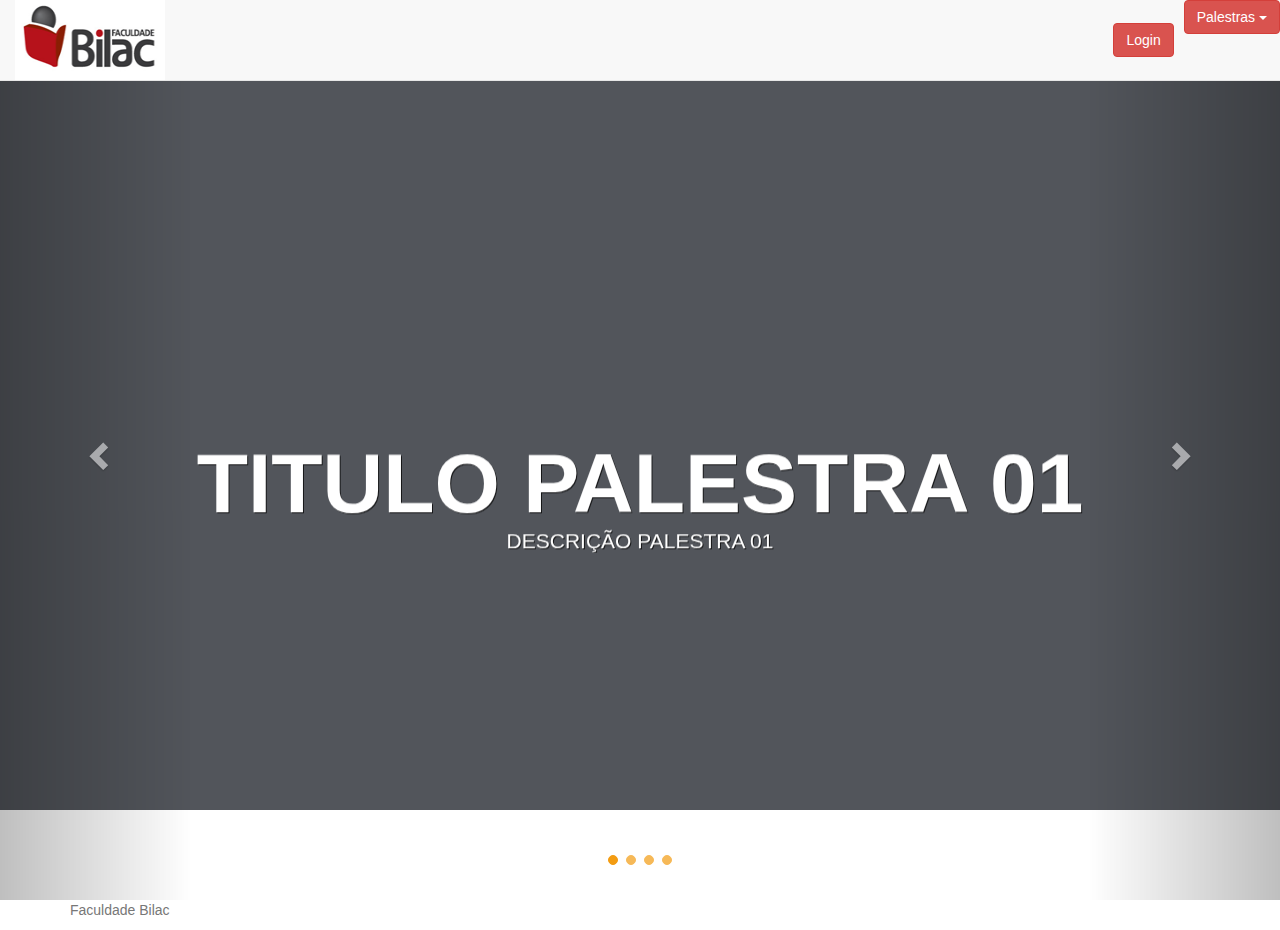
<file: SemanaAcademica/home.html>
<!Doctype html>
<ht>
    <!-- Head -->
    <he>
        <meta charset="utf-8">
        <meta name="viewport" content="width=device-width, initial-scale=1">
        <meta http-equiv="X-UA-Compatible" content="IE=edge">
        <link rel="stylesheet" href="css/bootstrap.min.css">
        <link rel="stylesheet" href="css/custom.css">
        <script src="js/jquery.min.js"></script>
        <script src="js/bootstrap.min.js"></script>
        <script>
            $('.dropdown-toggle').dropdown();
        </script>
        <title>Semana Acadêmica Bilac</title>
    </he>
    <!-- End Head -->
    <!-- Body -->
    <bo>
        <!-- Navigation Bar -->
        <nav class="navbar navbar-default navbar-fixed-top" role="navigation">
            <div class="container-fluid">
                <div class="collapse navbar-collapse" id="navbar">
                    <ul class="nav navbar-nav">
                        <!-- Image with reference to homepage -->
                        <a href="#home">
                            <img alt="Logo" style="height: 80px; width: 150px;" src="img/logo.png">
                        </a>
                    </ul>
                    <!-- Right navbar -->
                    <ul class="nav navbar-nav navbar-right">
                        <li>
                            <!-- Login Button -->
                            <a style="padding-right:10px;">
                                <button type="button" class="btn btn-danger navbar-btn">Login</button>
                            </a>
                        </li>
                        <li>
                            <!-- Dropdown Button -->
                            <div class="btn-group">
                                <button type="button" class="btn btn-danger dropdown-toggle" data-toggle="dropdown" aria-haspopup="false" aria-expanded="false">
                                    Palestras
                                    <span class="caret"></span>
                                </button>
                                <ul class="dropdown-menu">
                                    <li><a>Curso 01</a></li>
                                    <li><a>Curso 02</a></li>
                                    <li><a>Curso 03</a></li>
                                </ul>
                        </li>
                        </div>
                        <!-- End of Dropdown Button -->
                    </ul>
                    <!-- End of Right Navbar -->
                </div>
        </nav>
        <!-- End Navigation Bar -->
        <!-- Carousel -->
        <div class="carousel fade-carousel slide" data-ride="carousel" data-interval="3000" id="bs-carousel">
            <!-- Indicators -->
            <ol class="carousel-indicators">
                <li data-target="#bs-carousel" data-slide-to="0" class="active"></li>
                <li data-target="#bs-carousel" data-slide-to="1"></li>
                <li data-target="#bs-carousel" data-slide-to="2"></li>
                <li data-target="#bs-carousel" data-slide-to="3"></li>
            </ol>
            <!-- End Indicators -->
            <!-- Content -->
            <div class="carousel-inner">
                <!-- Slide 01 -->
                <div class="item slides active">
                    <div class="overlay"></div>
                    <div class="slide-1"></div>
                    <div class="hero">
                        <hgroup>
                            <h1>Titulo Palestra 01</h1>
                            <h3>Descrição Palestra 01</h3>
                        </hgroup>
                    </div>
                </div>
                <!-- End Slide 01 -->
                <!-- Slide 02 -->
                <div class="item slides">
                    <div class="overlay"></div>
                    <div class="slide-2"></div>
                    <div class="hero">
                        <hgroup>
                            <h1>Titulo Palestra 02</h1>
                            <h3>Descrição Palestra 02</h3>
                        </hgroup>
                    </div>
                </div>
                <!-- End Slide 02 -->
                <!-- Slide 03 -->
                <div class="item slides">
                    <div class="overlay"></div>
                    <div class="slide-3"></div>
                    <div class="hero">
                        <hgroup>
                            <h1>Titulo Palestra 03</h1>
                            <h3>Descrição Palestra 03</h3>
                        </hgroup>
                    </div>
                </div>
                <!-- End Slide 03 -->
                <!-- Slide 04 -->
                <div class="item slides">
                    <div class="overlay"></div>
                    <div class="slide-4"></div>
                    <div class="hero">
                        <hgroup>
                            <h1>Titulo Palestra 04</h1>
                            <h3>Descrição Palestra 04</h3>
                        </hgroup>
                    </div>
                </div>
                <!-- End Slide 04 -->
            </div>
            <!-- End Content -->
            <!-- Controls -->
            <!-- Left Control -->
            <a class="left carousel-control" href="#bs-carousel" role="button" data-slide="prev">
                <span class="glyphicon glyphicon-chevron-left" aria-hidden="true"></span>
                <span class="sr-only">Anterior</span>
            </a>
            <!-- End Left Control -->
            <!-- Right Control -->
            <a class="right carousel-control" href="#bs-carousel" role="button" data-slide="next">
                <span class="glyphicon glyphicon-chevron-right" aria-hidden="true"></span>
                <span class="sr-only">Próximo</span>
            </a>
            <!-- End Right Control -->
            <!-- End Controls -->
        </div>
        <!-- End Carousel -->
        <!-- Footer -->
        <footer class="footer">
            <div class="container">
                <p class="text-muted">Faculdade Bilac</p>
            </div>
        </footer>
        <!-- End Footer -- >
    </bo>
    <!-- End Body -->
</ht>
</file>
<file: css/navbar.css>
body{padding-top:3rem}
</file>
<file: css/carousel.css>
body {
    padding-bottom: 3rem;
    color: #5a5a5a
}
.carousel-caption {
    z-index: 10
}
.carousel-item {
    height: 32rem;
    background-color: #777
}
.carousel-item>img {
    position: absolute;
    top: 0;
    left: 0;
    min-width: 100%;
    height: 32rem
}
.carousel-indicators {
    top: 1.5rem;
    right: 1.5rem;
    bottom: auto;
    left: auto;
    width: 1rem;
    margin-left: 0
}
.carousel-indicators>li {
    margin-bottom: .25rem
}
.marketing .col-lg-4 {
    margin-bottom: 1.5rem;
    text-align: center
}
.marketing h2 {
    font-weight: normal
}
.marketing .col-lg-4 p {
    margin-right: .75rem;
    margin-left: .75rem
}
.featurette-divider {
    margin: 5rem 0
}
.featurette-heading {
    font-weight: 300;
    line-height: 1;
    letter-spacing: -.05rem
}
@media (min-width:40em) {
    .carousel-caption p {
        margin-bottom: 1.25rem;
        font-size: 1.25rem;
        line-height: 1.4
    }
    .featurette-heading {
        font-size: 50px
    }
}
@media (min-width:62em) {
    .featurette-heading {
        margin-top: 7rem
    }
}
</file>
<file: css/hover.css>
.sab-figure{
	border: 3px solid #fff;
	box-shadow: 0px 0px 3px #444;
	display: block;
	position: relative;
	margin: 0 auto;
	max-width: 400px;
	overflow: hidden;

}

.sab-figure img{
	box-shadow: 0px 0px 4px #444;
	max-width: 100%;
	transition: all 0.5s;
}

.sab-figure:hover img{
	transform: scale(1.2);
}

.sab-figure:hover figcaption{
	transform: translate(0px, -60px);
}

.sab-figure figcaption{
	background-color: rgba(0,0,0,.7);
	bottom: -100px;
	left: 0px;
	min-height: 135px;
	position: absolute;
	width: 100%;
	transition: transform 0.5s;
}

.sab-figure p{
	color: #fff;
	display: block;
	font-family: 'Roboto', sans-serif;
}

.sab-figure p.title-fig{
	font-size: 20px;
	margin: 5px 20px;
}

.sab-figure p.text-fig{
	padding: 0px 20px;
}
</file>
<file: css/footer.css>
.footer{
  padding: 20px;
  background-color: #ecf0f1;
  margin-top: 20px;
  margin-bottom: -48px;
  border-top: 1px solid #bdc3c7;
}
</file>
<file: SemanaAcademica/css/custom.css>
/*Carousel*/

/********************************/
/*       Fade Bs-carousel       */
/********************************/
.fade-carousel {
    position: relative;
    height: 100vh;
}
.fade-carousel .carousel-inner .item {
    height: 100vh;
}
.fade-carousel .carousel-indicators > li {
    margin: 0 2px;
    background-color: #f39c12;
    border-color: #f39c12;
    opacity: .7;
}
.fade-carousel .carousel-indicators > li.active {
  width: 10px;
  height: 10px;
  opacity: 1;
}

/********************************/
/*          Hero Headers        */
/********************************/
.hero {
    position: absolute;
    top: 55%;
    left: 50%;
    z-index: 3;
    text-align: center;
    text-transform: uppercase;
    text-shadow: 1px 1px 0 rgba(0,0,0,.75);
      -webkit-transform: translate3d(-50%,-50%,0);
         -moz-transform: translate3d(-50%,-50%,0);
          -ms-transform: translate3d(-50%,-50%,0);
           -o-transform: translate3d(-50%,-50%,0);
              transform: translate3d(-50%,-50%,0);
}

.hero h1 {
    font-size: 6em;
    font-weight: bold;
    margin: 0;
    padding: 0;
    color: #ffffff;
}

.hero h3 {
    font-size: 1.5em;
    margin: 0;
    padding: 0;
    color: #ffffff;
}


.fade-carousel .carousel-inner .item .hero {
    opacity: 0;
    -webkit-transition: 2s all ease-in-out .1s;
       -moz-transition: 2s all ease-in-out .1s;
        -ms-transition: 2s all ease-in-out .1s;
         -o-transition: 2s all ease-in-out .1s;
            transition: 2s all ease-in-out .1s;
}
.fade-carousel .carousel-inner .item.active .hero {
    opacity: 1;
    -webkit-transition: 2s all ease-in-out .1s;
       -moz-transition: 2s all ease-in-out .1s;
        -ms-transition: 2s all ease-in-out .1s;
         -o-transition: 2s all ease-in-out .1s;
            transition: 2s all ease-in-out .1s;
}

/********************************/
/*            Overlay           */
/********************************/
.overlay {
    position: absolute;
    width: 100%;
    height: 100%;
    z-index: 2;
    background-color: #080d15;
    opacity: .7;
}

/********************************/
/*       Slides backgrounds     */
/********************************/
.fade-carousel .slides .slide-1,
.fade-carousel .slides .slide-2,
.fade-carousel .slides .slide-3,
.fade-carousel .slides .slide {
  height: 100vh;
  background-size: cover;
  background-position: center center;
  background-repeat: no-repeat;
}
.fade-carousel .slides .slide-1 {
  background-image: url("C:/Users/Gustavo/Desktop/SemanaAcademica/img/dog01.jpg");
  height: 90%;
}
.fade-carousel .slides .slide-2 {
  background-image: url("C:/Users/Gustavo/Desktop/SemanaAcademica/img/dog02.jpg");
  height: 90%;
}
.fade-carousel .slides .slide-3 {
  background-image: url("C:/Users/Gustavo/Desktop/SemanaAcademica/img/dog03.jpg");
  height: 90%;
}
.fade-carousel .slides .slide-4 {
  background-image: url("C:/Users/Gustavo/Desktop/SemanaAcademica/img/dog04.jpg");
  height: 90%;
}

/********************************/
/*          Media Queries       */
/********************************/
@media screen and (min-width: 980px){
    .hero { width: 980px; }
}
@media screen and (max-width: 640px){
    .hero h1 { font-size: 4em; }
}

#bs-carousel{
  height: 90%;
}
.overlay{
  height: 90%;
}

/*QUOTE CAROUSEL*/

/* carousel */
#quote-carousel
{
  padding: 0 10px 30px 10px;
  margin-top: 30px;
}

/* Control buttons  */
#quote-carousel .carousel-control
{
  background: none;
  color: #222;
  font-size: 2.3em;
  text-shadow: none;
  margin-top: 30px;
}
/* Previous button  */
#quote-carousel .carousel-control.left
{
  left: -12px;
}
/* Next button  */
#quote-carousel .carousel-control.right
{
  right: -12px !important;
}
/* Changes the position of the indicators */
#quote-carousel .carousel-indicators
{
  right: 50%;
  top: auto;
  bottom: 0px;
  margin-right: -19px;
}
/* Changes the color of the indicators */
#quote-carousel .carousel-indicators li
{
  background: #c0c0c0;
}
#quote-carousel .carousel-indicators .active
{
  background: #333333;
}
#quote-carousel img
{
  width: 250px;
  height: 100px
}
/* End carousel */
</file>
